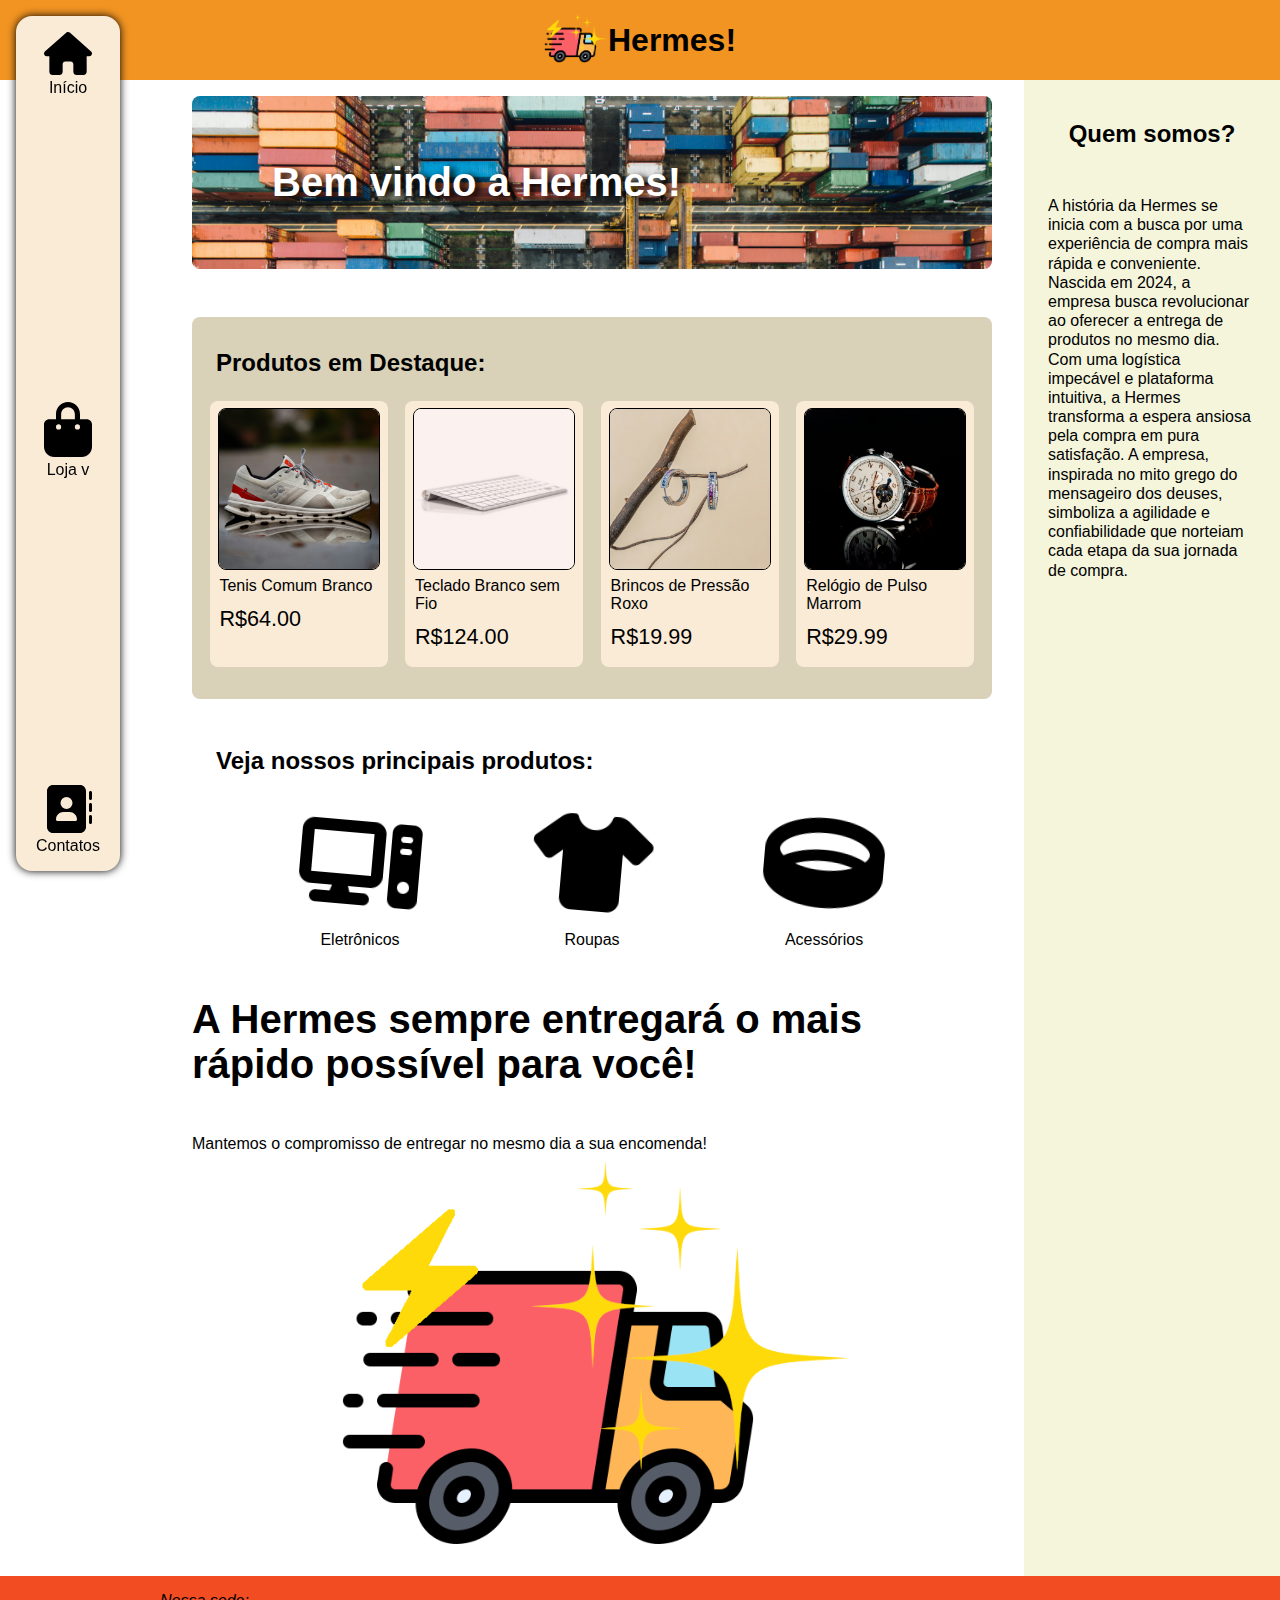
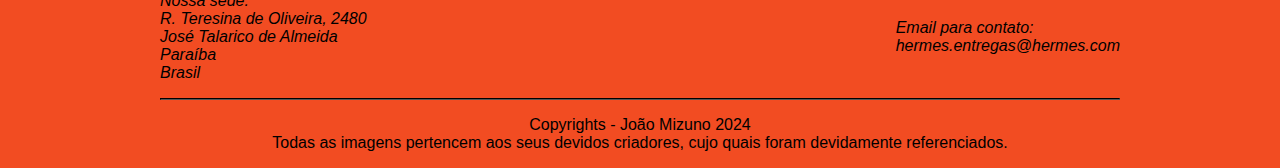
<file: index.html>
<!DOCTYPE html>
<html lang="pt-br">

<head>
    <meta charset="UTF-8">
    <meta name="viewport" content="width=device-width, initial-scale=1.0">
    <title>Hermes</title>
    <link type="text/css" rel="stylesheet" href="css/layout.css">
    <link type="text/css" rel="stylesheet" href="css/landing.css">
    <link rel="shortcut icon" href="imagens/favicon.ico" type="image/x-icon">

</head>

<body>
    <header>
        <figure>
            <img src="imagens/logo.png" alt="logo do site" width="64px">
        </figure>
        <h1>Hermes!</h1>
    </header>
    <nav>
        <ul class="navegacao">
            <li>
                <a href="index.html">
                    <figure>
                        <img src="imagens/inicio.svg" alt="Deposito de Encomendas - Foto de CHUTTERSNAP na Unsplash">
                    </figure>
                    Início
                </a>
            </li>
            <li>

                <figure>
                    <img src="imagens/loja.svg" alt="icone de uma casa">
                </figure>
                Loja v
                <ul class="dropdown">
                    <li><a href="paginas/loja.html">Todos</a></li>
                    <li><a href="paginas/eletronicos.html">Eletrônicos</a></li>
                    <li><a href="paginas/roupas.html">Roupas</a></li>
                    <li><a href="paginas/acessorios.html">Acessórios</a></li>
                </ul>
            </li>
            <li>
                <a href="paginas/contato.html">
                    <figure>
                        <img src="imagens/contato.svg" alt="icone de uma casa">
                    </figure>
                    Contatos
                </a>
            </li>
        </ul>
    </nav>

    <main>
        <section class="banner">
            <h2>Bem vindo a Hermes!</h2>
        </section>

        <section class="destaque">
            <h3>Produtos em Destaque: </h3>
            <article class="grid-display">
                <a href="paginas/tenis_branco.html">
                    <figure>
                        <img src="imagens/tenis_comum.png" alt="Tenis comum branco - Foto de Idean Azad na Unsplash">
                        <figcaption>
                            <p>Tenis Comum Branco</p>
                            <p>R$64.00</p>
                        </figcaption>
                    </figure>
                </a>

                <a href="paginas/teclado_branco.html">
                    <figure>
                        <img src="imagens/teclado_branco.png" alt="Teclado branco - Foto de Barrett Ward na Unsplash">
                        <figcaption>
                            <p>Teclado Branco sem Fio</p>
                            <p>R$124.00</p>
                        </figcaption>
                    </figure>
                </a>

                <a href="paginas/brincos.html">
                    <figure>
                        <img src="imagens/brincos.png" alt="Brincos de pressão roxo - Foto de Amina Atar na Unsplash">
                        <figcaption>
                            <p>Brincos de Pressão Roxo</p>
                            <p>R$19.99</p>
                        </figcaption>
                    </figure>
                </a>

                <a href="paginas/relogio.html">
                    <figure>
                        <img src="imagens/relogio.png" alt="Relôgio de Pulso Marrom - Foto de Pat Taylor na Unsplash">
                        <figcaption>
                            <p>Relógio de Pulso Marrom</p>
                            <p>R$29.99</p>
                        </figcaption>
                    </figure>
                </a>
            </article>
        </section>

        <section>
            <h3>Veja nossos principais produtos:</h3>
            <article class="categorias">
                <figure>
                    <a href="paginas/eletronicos.html">
                        <img src="imagens/eletronicos.png" alt="icone dos eletrônicos">
                        <figcaption>Eletrônicos</figcaption>
                    </a>
                </figure>
                <figure>
                    <a href="paginas/roupas.html">
                        <img src="imagens/roupas.png" alt="icone das roupas">
                        <figcaption>Roupas</figcaption>
                    </a>
                </figure>
                <figure>
                    <a href="paginas/acessorios.html">
                        <img src="imagens/anel.png" alt="icone dos acessórios">
                        <figcaption>Acessórios</figcaption>
                    </a>
                </figure>
            </article>
        </section>

        <section class="final">
            <article>
                <h2>A Hermes sempre entregará o mais rápido possível para você!</h2>
                <p>Mantemos o compromisso de entregar no mesmo dia a sua encomenda!</p>
            </article>
            <figure>
                <img src="imagens/entrega_rapida.png" alt="caminhão de entrega rapida">
            </figure>
        </section>
    </main>
    <aside>
        <h2>Quem somos?</h2>
        <section>
            <p>
                A história da Hermes se inicia com a busca por uma experiência de compra mais rápida e conveniente.
                Nascida em 2024, a empresa busca revolucionar
                ao oferecer a entrega de produtos no mesmo dia. Com uma logística impecável e plataforma intuitiva, a
                Hermes transforma a espera
                ansiosa pela compra em pura satisfação. A empresa, inspirada no mito grego do mensageiro dos deuses,
                simboliza a agilidade e confiabilidade
                que norteiam cada etapa da sua jornada de compra.
            </p>
        </section>
    </aside>
    <footer>
        <address>
            <p>
                Nossa sede:<br>
                R. Teresina de Oliveira, 2480<br>
                José Talarico de Almeida<br>
                Paraíba<br>
                Brasil<br>
            </p>
            <p>
                Email para contato:<br>
                hermes.entregas@hermes.com
            </p>
        </address>
        <hr>
        <p>
            Copyrights - João Mizuno 2024<br>
            Todas as imagens pertencem aos seus devidos criadores, cujo quais foram devidamente referenciados.
        </p>
    </footer>
</body>

</html>
</file>
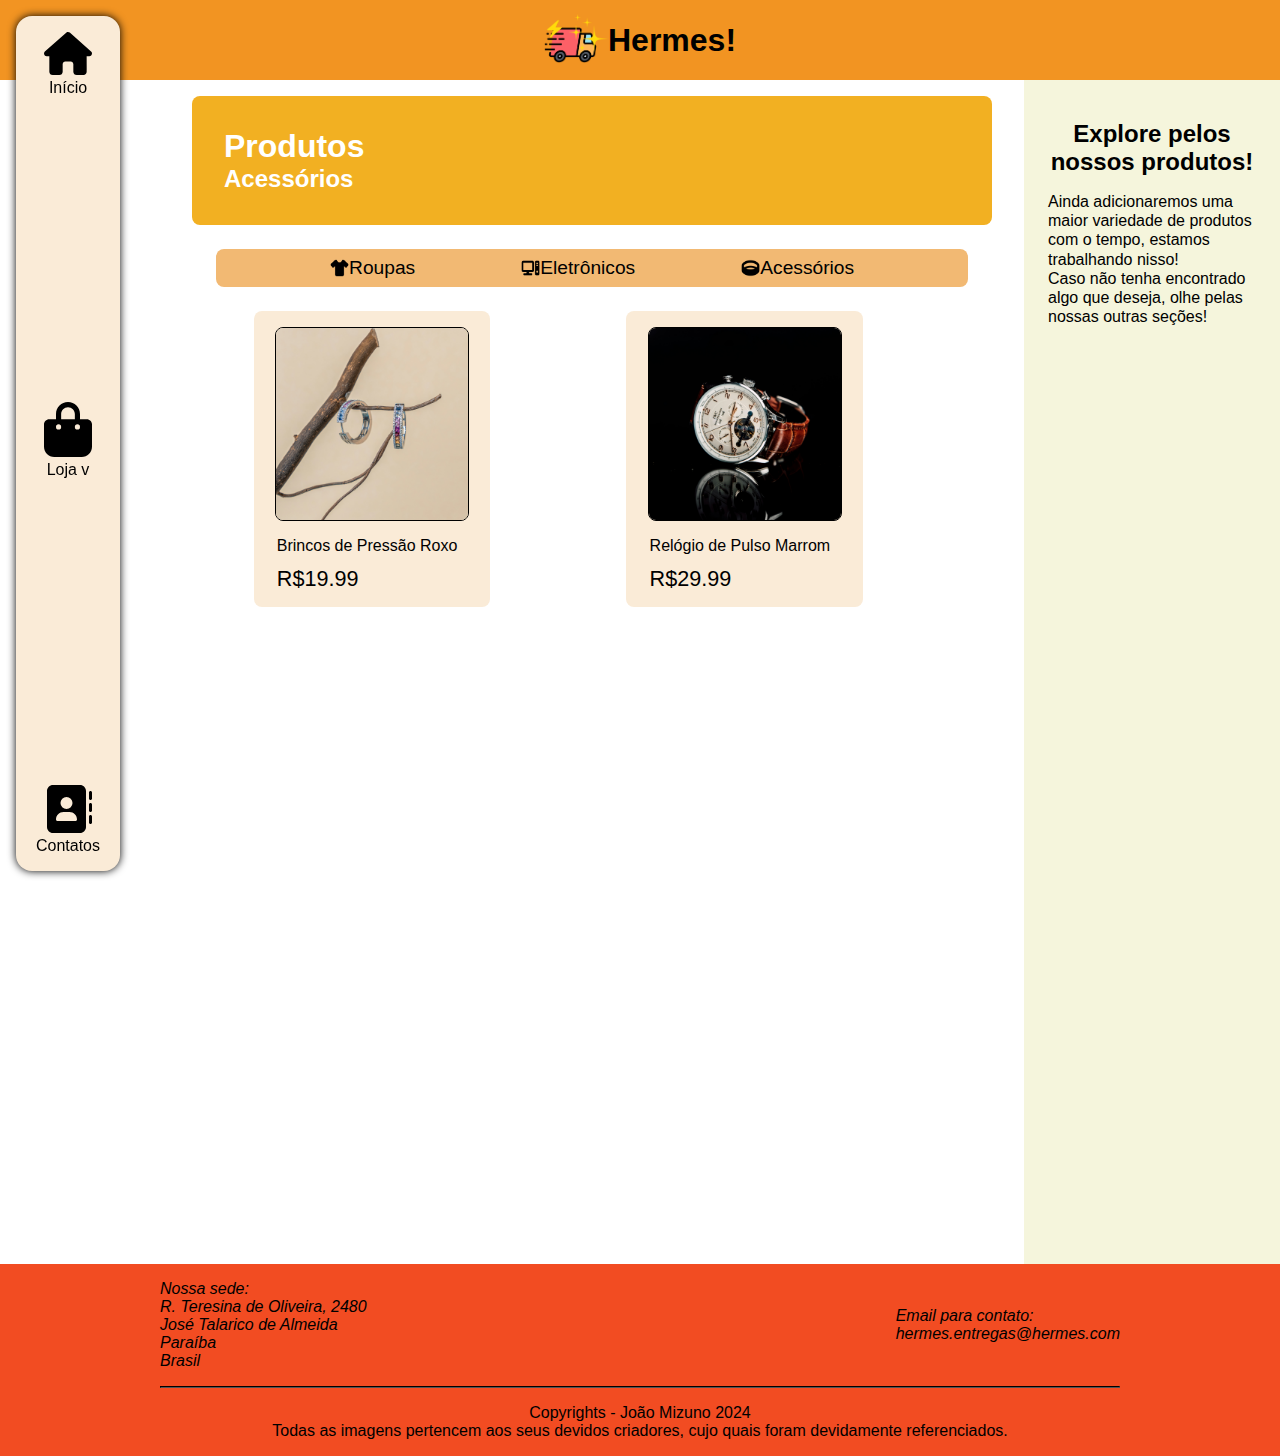
<file: paginas/acessorios.html>
<!DOCTYPE html>
<html lang="pt-br">

<head>
    <meta charset="UTF-8">
    <meta name="viewport" content="width=device-width, initial-scale=1.0">
    <title>Hermes - Acessórios</title>
    <link type="text/css" rel="stylesheet" href="../css/layout.css">
    <link type="text/css" rel="stylesheet" href="../css/loja.css">
    <link rel="shortcut icon" href="../imagens/favicon.ico" type="image/x-icon">
</head>

<body>
    <header>
        <figure>
            <img src="../imagens/logo.png" alt="logo do site" width="64px">
        </figure>
        <h1>Hermes!</h1>
    </header>
    <nav>
        <ul class="navegacao">
            <li>
                <a href="../index.html">
                    <figure>
                        <img src="../imagens/inicio.svg" alt="icone de uma casa">
                    </figure>
                    Início
                </a>
            </li>
            <li>
                <figure>
                    <img src="../imagens/loja.svg" alt="icone de uma casa">
                </figure>
                Loja v
                <ul class="dropdown">
                    <li><a href="loja.html">Todos</a></li>
                    <li><a href="eletronicos.html">Eletrônicos</a></li>
                    <li><a href="roupas.html">Roupas</a></li>
                    <li><a href="acessorios.html">Acessórios</a></li>
                </ul>
            </li>
            <li>
                <a href="contato.html">
                    <figure>
                        <img src="../imagens/contato.svg" alt="icone de uma casa">
                    </figure>
                    Contatos
                </a>
            </li>
        </ul>
    </nav>

    <main>
        <header>
            <h1>Produtos</h1>
            <h2>Acessórios</h2>
        </header>

        <section class="nav_produtos">
            <ul>
                <li>
                    <a href="roupas.html">
                        <figure>
                            <img src="../imagens/roupas.png" alt="Icone de uma blusa">
                        </figure>
                        Roupas
                    </a>
                </li>
                <li>
                    <a href="eletronicos.html">
                        <figure>
                            <img src="../imagens/eletronicos.png" alt="Icone de um computador">
                        </figure>
                        Eletrônicos
                    </a>
                </li>
                <li>
                    <a href="acessorios.html">
                        <figure>
                            <img src="../imagens/anel.png" alt="Icone de um anel">
                        </figure>
                        Acessórios
                    </a>
                </li>
            </ul>
        </section>

        <section class="grid_display">
            <a href="brincos.html">
                <figure>
                    <img src="../imagens/brincos.png" alt="Brincos de pressão roxo - Foto de Amina Atar na Unsplash">
                    <figcaption>
                        <p>Brincos de Pressão Roxo</p>
                        <p>R$19.99</p>
                    </figcaption>
                </figure>
            </a>

            <a href="relogio.html">
                <figure>
                    <img src="../imagens/relogio.png" alt="Relôgio de Pulso Marrom - Foto de Pat Taylor na Unsplash">
                    <figcaption>
                        <p>Relógio de Pulso Marrom</p>
                        <p>R$29.99</p>
                    </figcaption>
                </figure>
            </a>
        </section>
    </main>
    <aside>
        <h2>Explore pelos nossos produtos!</h2>
        <p>
            Ainda adicionaremos uma maior variedade de produtos com o tempo, estamos trabalhando nisso!<br>
            Caso não tenha encontrado algo que deseja, olhe pelas nossas outras seções!
        </p>
    </aside>
    <footer>
        <address>
            <p>
                Nossa sede:<br>
                R. Teresina de Oliveira, 2480<br>
                José Talarico de Almeida<br>
                Paraíba<br>
                Brasil<br>
            </p>
            <p>
                Email para contato:<br>
                hermes.entregas@hermes.com
            </p>
        </address>
        <hr>
        <p>
            Copyrights - João Mizuno 2024<br>
            Todas as imagens pertencem aos seus devidos criadores, cujo quais foram devidamente referenciados.
        </p>
    </footer>
</body>

</html>
</file>
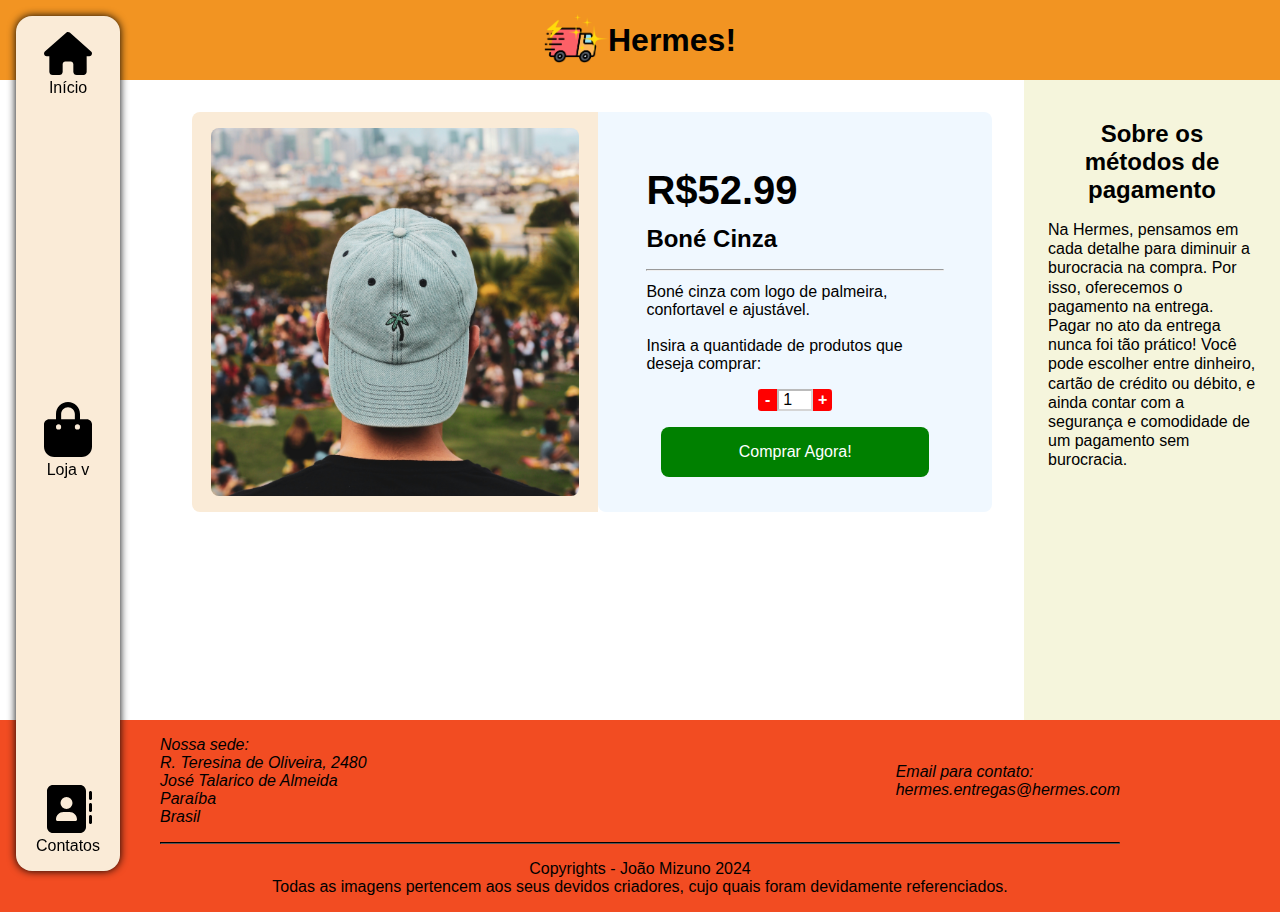
<file: paginas/bone.html>
<!DOCTYPE html>
<html lang="pt-br">

<head>
    <meta charset="UTF-8">
    <meta name="viewport" content="width=device-width, initial-scale=1.0">
    <title>Hermes - Boné Cinza</title>
    <link type="text/css" rel="stylesheet" href="../css/layout.css">
    <link type="text/css" rel="stylesheet" href="../css/produtos.css">
    <link rel="shortcut icon" href="../imagens/favicon.ico" type="image/x-icon">
    <script src="../script/produtos.js"></script>
</head>

<body>
    <header>
        <figure>
            <img src="../imagens/logo.png" alt="logo do site" width="64px">
        </figure>
        <h1>Hermes!</h1>
    </header>
    <nav>
        <ul class="navegacao">
            <li>
                <a href="../index.html">
                    <figure>
                        <img src="../imagens/inicio.svg" alt="icone de uma casa">
                    </figure>
                    Início
                </a>
            </li>
            <li>
                <figure>
                    <img src="../imagens/loja.svg" alt="icone de uma casa">
                </figure>
                Loja v
                <ul class="dropdown">
                    <li><a href="loja.html">Todos</a></li>
                    <li><a href="eletronicos.html">Eletrônicos</a></li>
                    <li><a href="roupas.html">Roupas</a></li>
                    <li><a href="acessorios.html">Acessórios</a></li>
                </ul>
            </li>
            <li>
                <a href="contato.html">
                    <figure>
                        <img src="../imagens/contato.svg" alt="icone de uma casa">
                    </figure>
                    Contatos
                </a>
            </li>
        </ul>
    </nav>

    <main>
        <section class="produto_interface">
            <figure>
                <img src="../imagens/bone.png" alt="Bone Cinza - Foto de Ahmed Syed na Unsplash">
            </figure>
            <article>
                <h1 id="preco_total">R$52.99</h1>
                <h2 id="nome_produto">Boné Cinza</h2>
                <hr>
                <p>Boné cinza com logo de palmeira, confortavel e ajustável. </p>
                <form action="">
                    <input type="number" name="preco" id="preco" value="52.99" hidden>
                    <br>
                    <label for="qnt">Insira a quantidade de produtos que deseja comprar: </label>
                    <fieldset>
                        <button type="button" id="diminuir" onclick="diminuir_preco(this.form)">-</button>
                        <input type="number" name="qnt" id="qnt" value="1" disabled>
                        <button type="button" id="aumentar" onclick="aumentar_preco(this.form)">+</button>
                    </fieldset>
                    <button type="button" id="exibir_form"
                        onclick="exibir_interface(document.getElementById('interface'))">Comprar Agora!</button>
                </form>
            </article>
        </section>
        <section id="interface">
            <form id="formulario">
                <header>
                    <h1>Confirmação da Compra</h1>
                </header>
                <hr>
                <figure>
                    <img src="../imagens/bone.png" alt="Bone Cinza - Foto de Ahmed Syed na Unsplash">
                    <figcaption>
                        <h2 id="nome_exibido"></h2>
                        <p id="unidades"></p>
                        <p id="exibir_preco_total"></p>
                    </figcaption>
                </figure>
                <hr>
                <h3>Dados para a Entrega</h3>
                <fieldset>
                    <input type="text" name="nome" id="nome" placeholder="Nome Completo">

                    <input type="email" name="email" id="email" placeholder="Email">

                    <input type="tel" name="telefone" id="telefone" placeholder="Telefone">

                </fieldset>

                <fieldset>
                    <input type="text" name="endereco" id="endereco" placeholder="Endereço">

                    <input type="number" name="numero" id="numero" step="0" placeholder="Número">

                    <input type="text" name="cidade" id="cidade" placeholder="Cidade">
                </fieldset>

                <label for="horario">Horário de Entrega (opcional)</label>
                <input type="time" name="horario" id="horario" min="10:00" max="18:00">

                <hr>
                <fieldset class="canc_confir">
                    <button type="button" onclick="esconder_interface(document.getElementById('interface'))">Cancelar</button>
                    <button type="confirmar" onclick="confirmar_compra(this.form)">Confirmar</button>
                </fieldset>
            </form>
        </section>
    </main>
    <aside>
        <h2>Sobre os métodos de pagamento</h2>
        <p>
            Na Hermes, pensamos em cada detalhe para diminuir a burocracia na compra. Por isso, oferecemos o pagamento na entrega. Pagar no
            ato da entrega nunca foi tão prático! Você pode escolher entre dinheiro, cartão de crédito ou débito, e ainda contar com a segurança e comodidade
            de um pagamento sem burocracia.
        </p>
    </aside>
    <footer>
        <address>
            <p>
                Nossa sede:<br>
                R. Teresina de Oliveira, 2480<br>
                José Talarico de Almeida<br>
                Paraíba<br>
                Brasil<br>
            </p>
            <p>
                Email para contato:<br>
                hermes.entregas@hermes.com
            </p>
        </address>
        <hr>
        <p>
            Copyrights - João Mizuno 2024<br>
            Todas as imagens pertencem aos seus devidos criadores, cujo quais foram devidamente referenciados.
        </p>
    </footer>
</body>

</html>
</file>
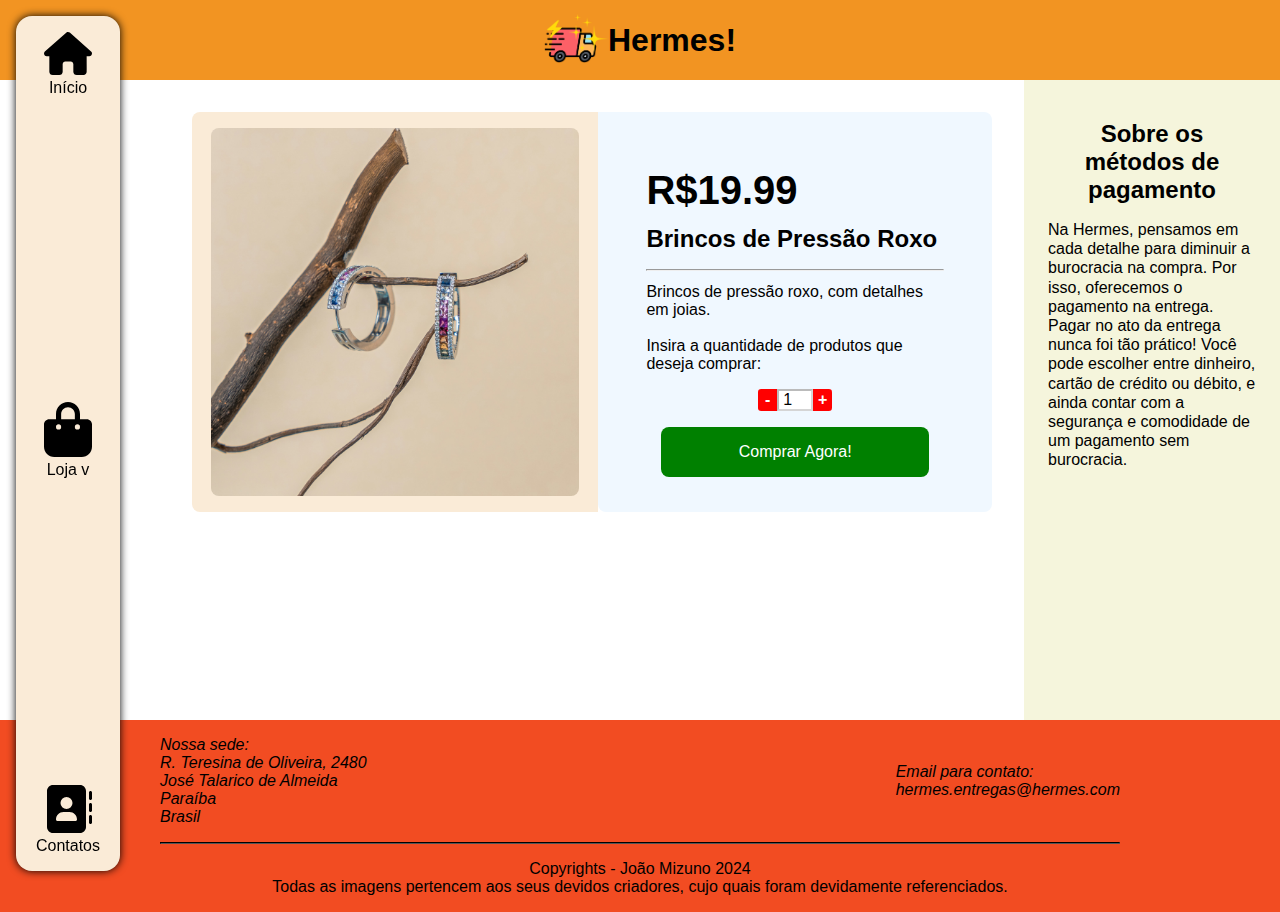
<file: paginas/brincos.html>
<!DOCTYPE html>
<html lang="pt-br">

<head>
    <meta charset="UTF-8">
    <meta name="viewport" content="width=device-width, initial-scale=1.0">
    <title>Hermes - Brincos de Pressão Roxo</title>
    <link type="text/css" rel="stylesheet" href="../css/layout.css">
    <link type="text/css" rel="stylesheet" href="../css/produtos.css">
    <link rel="shortcut icon" href="../imagens/favicon.ico" type="image/x-icon">
    <script src="../script/produtos.js"></script>
</head>

<body>
    <header>
        <figure>
            <img src="../imagens/logo.png" alt="logo do site" width="64px">
        </figure>
        <h1>Hermes!</h1>
    </header>
    <nav>
        <ul class="navegacao">
            <li>
                <a href="../index.html">
                    <figure>
                        <img src="../imagens/inicio.svg" alt="icone de uma casa">
                    </figure>
                    Início
                </a>
            </li>
            <li>
                <figure>
                    <img src="../imagens/loja.svg" alt="icone de uma casa">
                </figure>
                Loja v
                <ul class="dropdown">
                    <li><a href="loja.html">Todos</a></li>
                    <li><a href="eletronicos.html">Eletrônicos</a></li>
                    <li><a href="roupas.html">Roupas</a></li>
                    <li><a href="acessorios.html">Acessórios</a></li>
                </ul>
            </li>
            <li>
                <a href="contato.html">
                    <figure>
                        <img src="../imagens/contato.svg" alt="icone de uma casa">
                    </figure>
                    Contatos
                </a>
            </li>
        </ul>
    </nav>

    <main>
        <section class="produto_interface">
            <figure>
                <img src="../imagens/brincos.png" alt="Brincos de pressão roxo - Foto de Amina Atar na Unsplash">
            </figure>
            <article>
                <h1 id="preco_total">R$19.99</h1>
                <h2 id="nome_produto">Brincos de Pressão Roxo</h2>
                <hr>
                <p>Brincos de pressão roxo, com detalhes em joias.</p>
                <form action="">
                    <input type="number" name="preco" id="preco" value="19.99" hidden>
                    <br>
                    <label for="qnt">Insira a quantidade de produtos que deseja comprar: </label>
                    <fieldset>
                        <button type="button" id="diminuir" onclick="diminuir_preco(this.form)">-</button>
                        <input type="number" name="qnt" id="qnt" value="1" disabled>
                        <button type="button" id="aumentar" onclick="aumentar_preco(this.form)">+</button>
                    </fieldset>
                    <button type="button" id="exibir_form"
                        onclick="exibir_interface(document.getElementById('interface'))">Comprar Agora!</button>
                </form>
            </article>
        </section>
        <section id="interface">
            <form id="formulario">
                <header>
                    <h1>Confirmação da Compra</h1>
                </header>
                <hr>
                <figure>
                    <img src="../imagens/brincos.png" alt="Brincos de pressão roxo - Foto de Amina Atar na Unsplash">
                    <figcaption>
                        <h2 id="nome_exibido"></h2>
                        <p id="unidades"></p>
                        <p id="exibir_preco_total"></p>
                    </figcaption>
                </figure>
                <hr>
                <h3>Dados para a Entrega</h3>
                <fieldset>
                    <input type="text" name="nome" id="nome" placeholder="Nome Completo">

                    <input type="email" name="email" id="email" placeholder="Email">

                    <input type="tel" name="telefone" id="telefone" placeholder="Telefone">

                </fieldset>

                <fieldset>
                    <input type="text" name="endereco" id="endereco" placeholder="Endereço">

                    <input type="number" name="numero" id="numero" step="0" placeholder="Número">

                    <input type="text" name="cidade" id="cidade" placeholder="Cidade">
                </fieldset>

                <label for="horario">Horário de Entrega (opcional)</label>
                <input type="time" name="horario" id="horario" min="10:00" max="18:00">

                <hr>
                <fieldset class="canc_confir">
                    <button type="button" onclick="esconder_interface(document.getElementById('interface'))">Cancelar</button>
                    <button type="confirmar" onclick="confirmar_compra(this.form)">Confirmar</button>
                </fieldset>
            </form>
        </section>
    </main>
    <aside>
        <h2>Sobre os métodos de pagamento</h2>
        <p>
            Na Hermes, pensamos em cada detalhe para diminuir a burocracia na compra. Por isso, oferecemos o pagamento na entrega. Pagar no
            ato da entrega nunca foi tão prático! Você pode escolher entre dinheiro, cartão de crédito ou débito, e ainda contar com a segurança e comodidade
            de um pagamento sem burocracia.
        </p>
    </aside>
    <footer>
        <address>
            <p>
                Nossa sede:<br>
                R. Teresina de Oliveira, 2480<br>
                José Talarico de Almeida<br>
                Paraíba<br>
                Brasil<br>
            </p>
            <p>
                Email para contato:<br>
                hermes.entregas@hermes.com
            </p>
        </address>
        <hr>
        <p>
            Copyrights - João Mizuno 2024<br>
            Todas as imagens pertencem aos seus devidos criadores, cujo quais foram devidamente referenciados.
        </p>
    </footer>
</body>

</html>
</file>
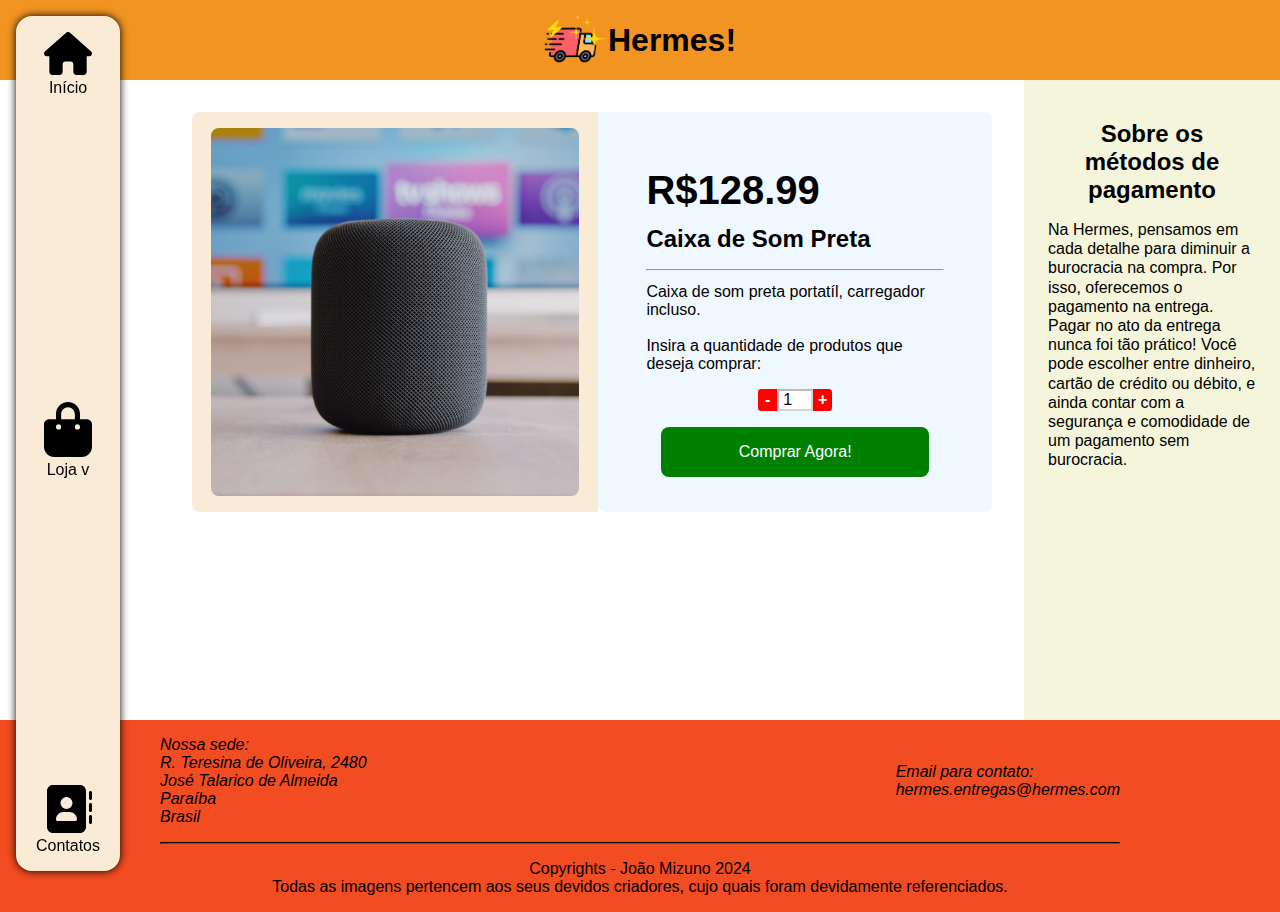
<file: paginas/caixa_som.html>
<!DOCTYPE html>
<html lang="pt-br">

<head>
    <meta charset="UTF-8">
    <meta name="viewport" content="width=device-width, initial-scale=1.0">
    <title>Hermes - Caixa de Som Preta</title>
    <link type="text/css" rel="stylesheet" href="../css/layout.css">
    <link type="text/css" rel="stylesheet" href="../css/produtos.css">
    <link rel="shortcut icon" href="../imagens/favicon.ico" type="image/x-icon">
    <script src="../script/produtos.js"></script>
</head>

<body>
    <header>
        <figure>
            <img src="../imagens/logo.png" alt="logo do site" width="64px">
        </figure>
        <h1>Hermes!</h1>
    </header>
    <nav>
        <ul class="navegacao">
            <li>
                <a href="../index.html">
                    <figure>
                        <img src="../imagens/inicio.svg" alt="icone de uma casa">
                    </figure>
                    Início
                </a>
            </li>
            <li>
                <figure>
                    <img src="../imagens/loja.svg" alt="icone de uma casa">
                </figure>
                Loja v
                <ul class="dropdown">
                    <li><a href="loja.html">Todos</a></li>
                    <li><a href="eletronicos.html">Eletrônicos</a></li>
                    <li><a href="roupas.html">Roupas</a></li>
                    <li><a href="acessorios.html">Acessórios</a></li>
                </ul>
            </li>
            <li>
                <a href="contato.html">
                    <figure>
                        <img src="../imagens/contato.svg" alt="icone de uma casa">
                    </figure>
                    Contatos
                </a>
            </li>
        </ul>
    </nav>

    <main>
        <section class="produto_interface">
            <figure>
                <img src="../imagens/caixa_som.png" alt="Caixa de Som Preta - Foto de Howard Bouchevereau na Unsplash">
            </figure>
            <article>
                <h1 id="preco_total">R$128.99</h1>
                <h2 id="nome_produto">Caixa de Som Preta</h2>
                <hr>
                <p>Caixa de som preta portatíl, carregador incluso.</p>
                <form action="">
                    <input type="number" name="preco" id="preco" value="128.99" hidden>
                    <br>
                    <label for="qnt">Insira a quantidade de produtos que deseja comprar: </label>
                    <fieldset>
                        <button type="button" id="diminuir" onclick="diminuir_preco(this.form)">-</button>
                        <input type="number" name="qnt" id="qnt" value="1" disabled>
                        <button type="button" id="aumentar" onclick="aumentar_preco(this.form)">+</button>
                    </fieldset>
                    <button type="button" id="exibir_form"
                        onclick="exibir_interface(document.getElementById('interface'))">Comprar Agora!</button>
                </form>
            </article>
        </section>
        <section id="interface">
            <form id="formulario">
                <header>
                    <h1>Confirmação da Compra</h1>
                </header>
                <hr>
                <figure>
                    <img src="../imagens/caixa_som.png" alt="Caixa de Som Preta - Foto de Howard Bouchevereau na Unsplash">
                    <figcaption>
                        <h2 id="nome_exibido"></h2>
                        <p id="unidades"></p>
                        <p id="exibir_preco_total"></p>
                    </figcaption>
                </figure>
                <hr>
                <h3>Dados para a Entrega</h3>
                <fieldset>
                    <input type="text" name="nome" id="nome" placeholder="Nome Completo">

                    <input type="email" name="email" id="email" placeholder="Email">

                    <input type="tel" name="telefone" id="telefone" placeholder="Telefone">

                </fieldset>

                <fieldset>
                    <input type="text" name="endereco" id="endereco" placeholder="Endereço">

                    <input type="number" name="numero" id="numero" step="0" placeholder="Número">

                    <input type="text" name="cidade" id="cidade" placeholder="Cidade">
                </fieldset>

                <label for="horario">Horário de Entrega (opcional)</label>
                <input type="time" name="horario" id="horario" min="10:00" max="18:00">

                <hr>
                <fieldset class="canc_confir">
                    <button type="button" onclick="esconder_interface(document.getElementById('interface'))">Cancelar</button>
                    <button type="confirmar" onclick="confirmar_compra(this.form)">Confirmar</button>
                </fieldset>
            </form>
        </section>
    </main>
    <aside>
        <h2>Sobre os métodos de pagamento</h2>
        <p>
            Na Hermes, pensamos em cada detalhe para diminuir a burocracia na compra. Por isso, oferecemos o pagamento na entrega. Pagar no
            ato da entrega nunca foi tão prático! Você pode escolher entre dinheiro, cartão de crédito ou débito, e ainda contar com a segurança e comodidade
            de um pagamento sem burocracia.
        </p>
    </aside>
    <footer>
        <address>
            <p>
                Nossa sede:<br>
                R. Teresina de Oliveira, 2480<br>
                José Talarico de Almeida<br>
                Paraíba<br>
                Brasil<br>
            </p>
            <p>
                Email para contato:<br>
                hermes.entregas@hermes.com
            </p>
        </address>
        <hr>
        <p>
            Copyrights - João Mizuno 2024<br>
            Todas as imagens pertencem aos seus devidos criadores, cujo quais foram devidamente referenciados.
        </p>
    </footer>
</body>

</html>
</file>
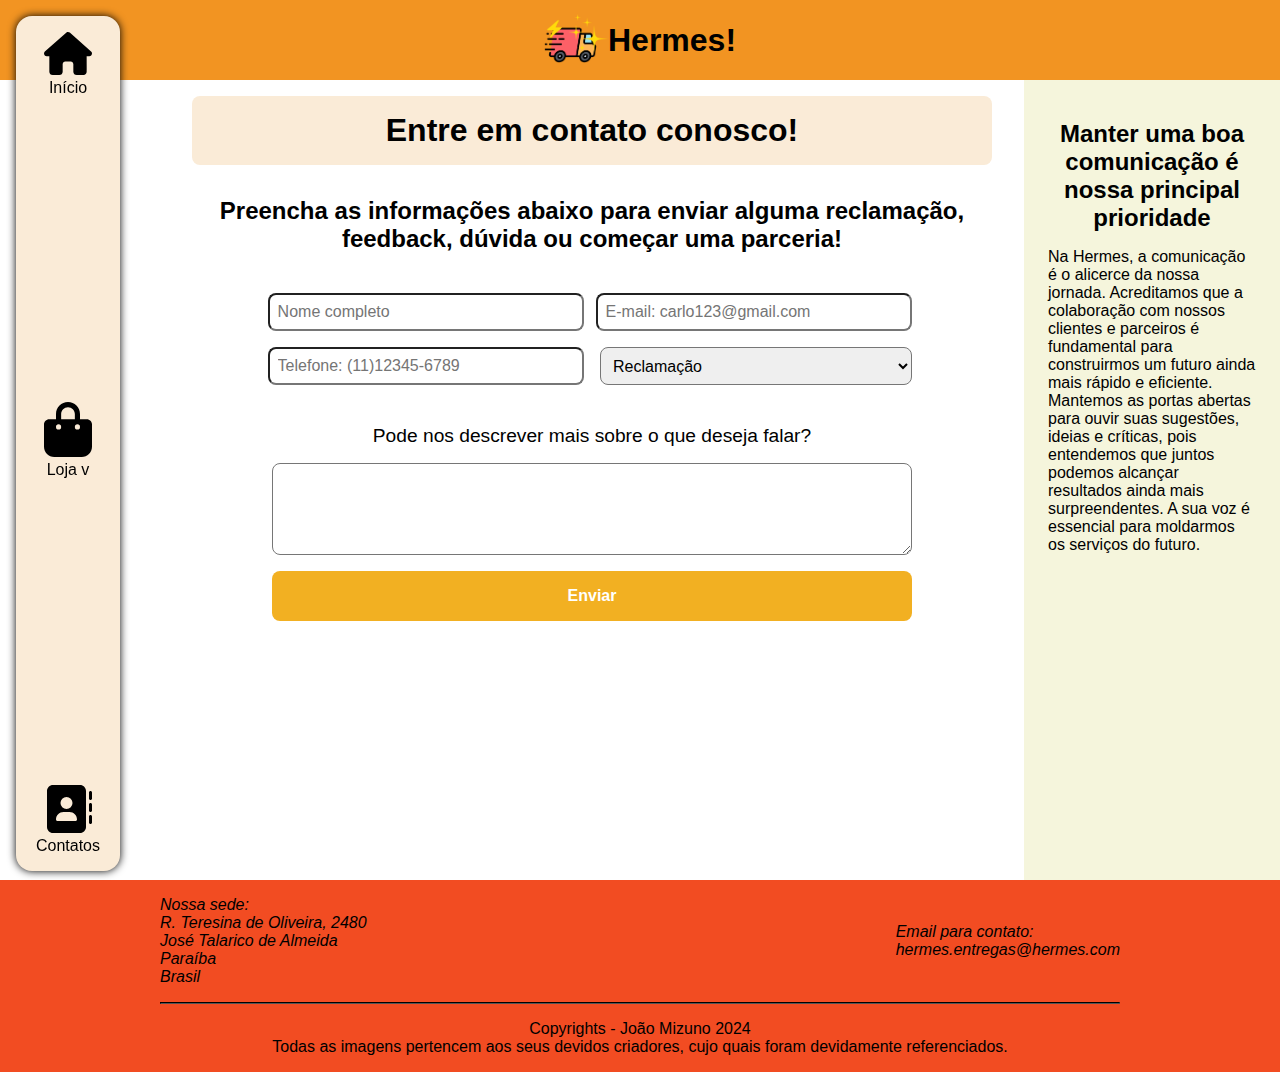
<file: paginas/contato.html>
<!DOCTYPE html>
<html lang="pt-br">

<head>
    <meta charset="UTF-8">
    <meta name="viewport" content="width=device-width, initial-scale=1.0">
    <title>Hermes - Contato</title>
    <link type="text/css" rel="stylesheet" href="../css/layout.css">
    <link type="text/css" rel="stylesheet" href="../css/contato.css">
    <link rel="shortcut icon" href="../imagens/favicon.ico" type="image/x-icon">
    <script src="../script/contato.js"></script>
</head>

<body>
    <header>
        <figure>
            <img src="../imagens/logo.png" alt="logo do site" width="64px">
        </figure>
        <h1>Hermes!</h1>
    </header>
    <nav>
        <ul class="navegacao">
            <li>
                <a href="../index.html">
                    <figure>
                        <img src="../imagens/inicio.svg" alt="icone de uma casa">
                    </figure>
                    Início
                </a>
            </li>
            <li>
                <figure>
                    <img src="../imagens/loja.svg" alt="icone de uma casa">
                </figure>
                Loja v
                <ul class="dropdown">
                    <li><a href="loja.html">Todos</a></li>
                    <li><a href="eletronicos.html">Eletrônicos</a></li>
                    <li><a href="roupas.html">Roupas</a></li>
                    <li><a href="acessorios.html">Acessórios</a></li>
                </ul>
            </li>
            <li>
                <a href="contato.html">
                    <figure>
                        <img src="../imagens/contato.svg" alt="icone de uma casa">
                    </figure>
                    Contatos
                </a>
            </li>
        </ul>
    </nav>

    <main>
        <header>
            <h1>Entre em contato conosco!</h1>
        </header>
        <section class="formulario">
            <h2>Preencha as informações abaixo para enviar alguma reclamação, feedback, dúvida ou começar uma parceria!
            </h2>
            <form id="contato">
                <fieldset>
                    <input type="text" name="nome" id="nome" placeholder="Nome completo" required>

                    <input type="email" name="email" id="email" placeholder="E-mail: carlo123@gmail.com" required>

                    <input type="tel" name="telefone" id="telefone" placeholder="Telefone: (11)12345-6789" required>

                    <select name="opc_contato" id="opc_contato">
                        <option value="reclamacao">Reclamação</option>
                        <option value="feedback">Feedback</option>
                        <option value="parceria">Parceria</option>
                        <option value="duvida">Dúvida</option>
                    </select>
                </fieldset>

                <label for="descricao">Pode nos descrever mais sobre o que deseja falar?</label>
                <textarea name="descricao" id="descricao" cols="30" rows="5" required></textarea>

                <button type="button" id="enviar" onclick="envia(this.form)">Enviar</button>
            </form>
        </section>
        <section id="popup">
            <article>
                <h1>Mensagem Enviada!</h1>
                <hr>
                <p id="mensagem"></p>
                <button type="button" id="confirmar" onclick="confirmar()">Confimar</button>
            </article>
        </section>
    </main>
    <aside>
        <h2>Manter uma boa comunicação é nossa principal prioridade</h2>
        Na Hermes, a comunicação é o alicerce da nossa jornada. Acreditamos que a colaboração com nossos clientes e parceiros é fundamental para construirmos
        um futuro ainda mais rápido e eficiente. Mantemos as portas abertas para ouvir suas sugestões, ideias e críticas, pois entendemos que juntos podemos
        alcançar resultados ainda mais surpreendentes. A sua voz é essencial para moldarmos os serviços do futuro.
    </aside>
    <footer>
        <address>
            <p>
                Nossa sede:<br>
                R. Teresina de Oliveira, 2480<br>
                José Talarico de Almeida<br>
                Paraíba<br>
                Brasil<br>
            </p>
            <p>
                Email para contato:<br>
                hermes.entregas@hermes.com
            </p>
        </address>
        <hr>
        <p>
            Copyrights - João Mizuno 2024<br>
            Todas as imagens pertencem aos seus devidos criadores, cujo quais foram devidamente referenciados.
        </p>
    </footer>
</body>

</html>
</file>
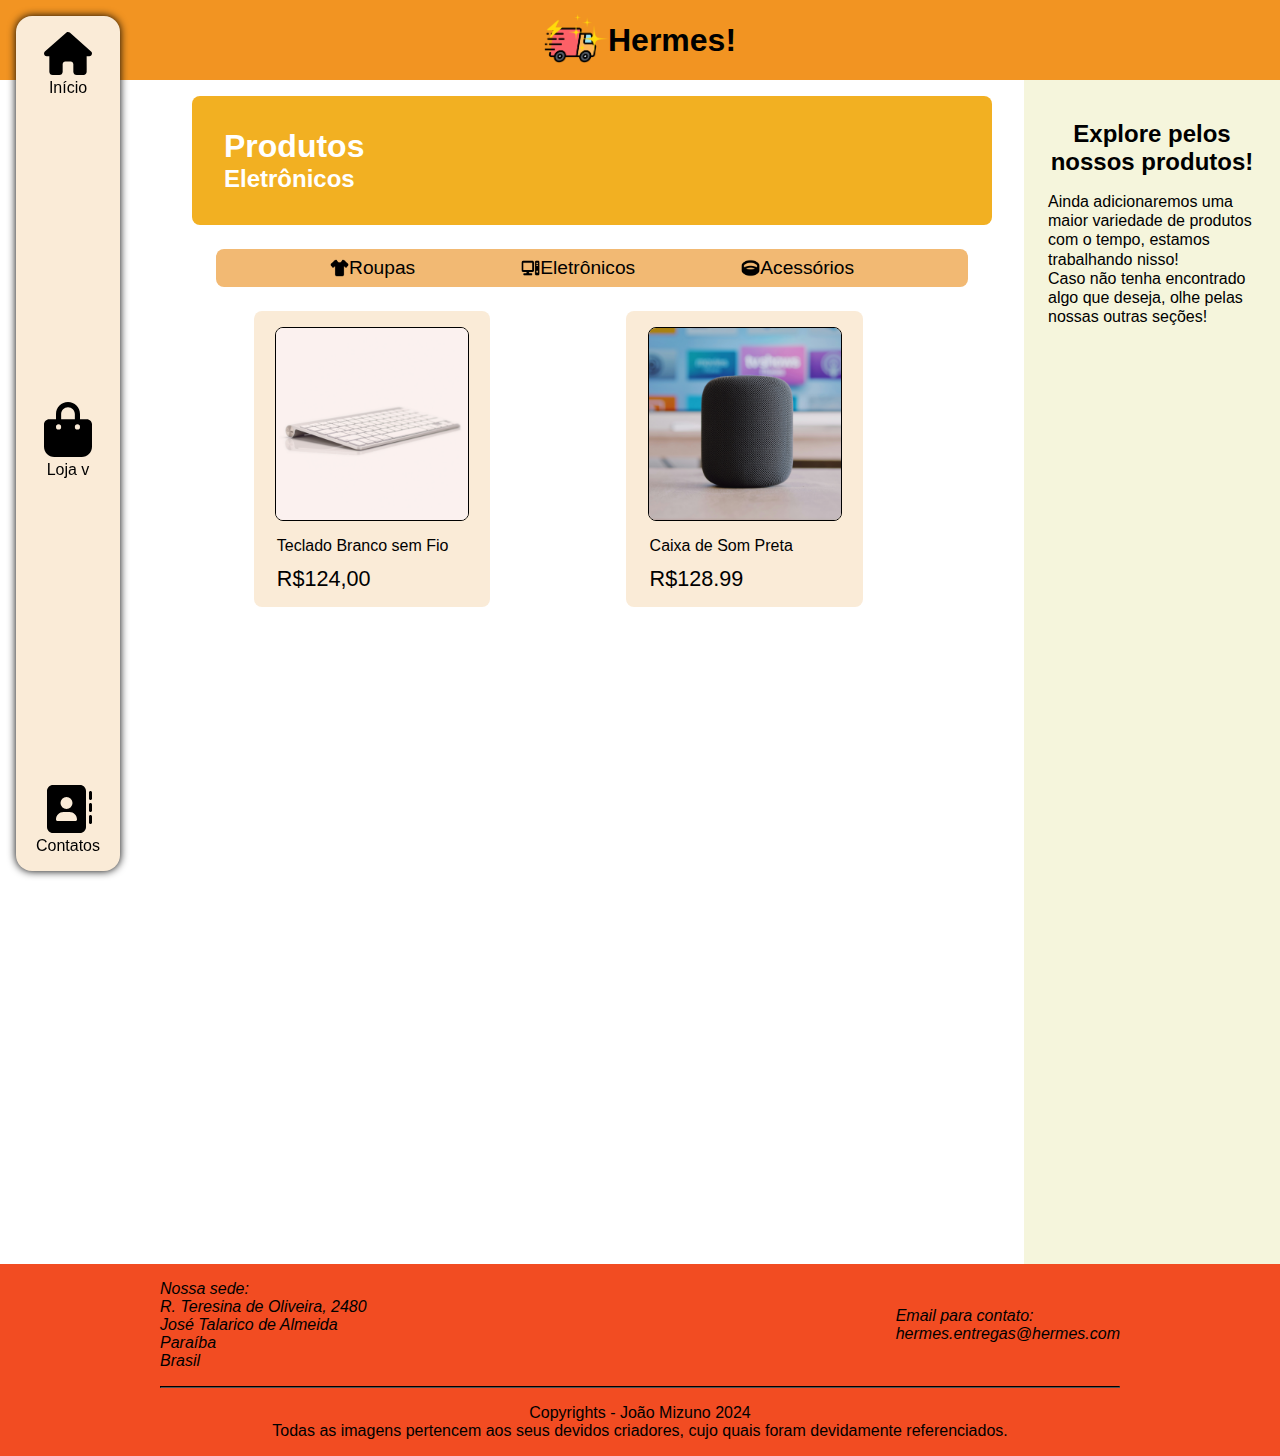
<file: paginas/eletronicos.html>
<!DOCTYPE html>
<html lang="pt-br">

<head>
    <meta charset="UTF-8">
    <meta name="viewport" content="width=device-width, initial-scale=1.0">
    <title>Hermes - Eletrônicos</title>
    <link type="text/css" rel="stylesheet" href="../css/layout.css">
    <link rel="shortcut icon" href="../imagens/favicon.ico" type="image/x-icon">
    <link type="text/css" rel="stylesheet" href="../css/loja.css">
</head>

<body>
    <header>
        <figure>
            <img src="../imagens/logo.png" alt="logo do site" width="64px">
        </figure>
        <h1>Hermes!</h1>
    </header>
    <nav>
        <ul class="navegacao">
            <li>
                <a href="../index.html">
                    <figure>
                        <img src="../imagens/inicio.svg" alt="icone de uma casa">
                    </figure>
                    Início
                </a>
            </li>
            <li>
                <figure>
                    <img src="../imagens/loja.svg" alt="icone de uma casa">
                </figure>
                Loja v
                <ul class="dropdown">
                    <li><a href="loja.html">Todos</a></li>
                    <li><a href="eletronicos.html">Eletrônicos</a></li>
                    <li><a href="roupas.html">Roupas</a></li>
                    <li><a href="acessorios.html">Acessórios</a></li>
                </ul>
            </li>
            <li>
                <a href="contato.html">
                    <figure>
                        <img src="../imagens/contato.svg" alt="icone de uma casa">
                    </figure>
                    Contatos
                </a>
            </li>
        </ul>
    </nav>

    <main>
        <header>
            <h1>Produtos</h1>
            <h2>Eletrônicos</h2>
        </header>

        <section class="nav_produtos">
            <ul>
                <li>
                    <a href="roupas.html">
                        <figure>
                            <img src="../imagens/roupas.png" alt="Icone de uma blusa">
                        </figure>
                        Roupas
                    </a>
                </li>
                <li>
                    <a href="eletronicos.html">
                        <figure>
                            <img src="../imagens/eletronicos.png" alt="Icone de um computador">
                        </figure>
                        Eletrônicos
                    </a>
                </li>
                <li>
                    <a href="acessorios.html">
                        <figure>
                            <img src="../imagens/anel.png" alt="Icone de um anel">
                        </figure>
                        Acessórios
                    </a>
                </li>
            </ul>
        </section>
        
        <section class="grid_display">
            <a href="teclado_branco.html">
                <figure>
                    <img src="../imagens/teclado_branco.png" alt="Teclado branco - Foto de Barrett Ward na Unsplash">
                    <figcaption>
                        <p>Teclado Branco sem Fio</p>
                        <p>R$124,00</p>
                    </figcaption>
                </figure>
            </a>
            
            <a href="caixa_som.html">
                <figure>
                    <img src="../imagens/caixa_som.png" alt="Caixa de Som Preta - Foto de Howard Bouchevereau na Unsplash">
                    <figcaption>
                        <p>Caixa de Som Preta</p>
                        <p>R$128.99</p>
                    </figcaption>
                </figure>
            </a>
        </section>
    </main>
    <aside>
        <h2>Explore pelos nossos produtos!</h2>
        <p>
            Ainda adicionaremos uma maior variedade de produtos com o tempo, estamos trabalhando nisso!<br>
            Caso não tenha encontrado algo que deseja, olhe pelas nossas outras seções!
        </p>
    </aside>
    <footer>
        <address>
            <p>
                Nossa sede:<br>
                R. Teresina de Oliveira, 2480<br>
                José Talarico de Almeida<br>
                Paraíba<br>
                Brasil<br>
            </p>
            <p>
                Email para contato:<br>
                hermes.entregas@hermes.com
            </p>
        </address>
        <hr>
        <p>
            Copyrights - João Mizuno 2024<br>
            Todas as imagens pertencem aos seus devidos criadores, cujo quais foram devidamente referenciados.
        </p>
    </footer>
</body>

</html>
</file>
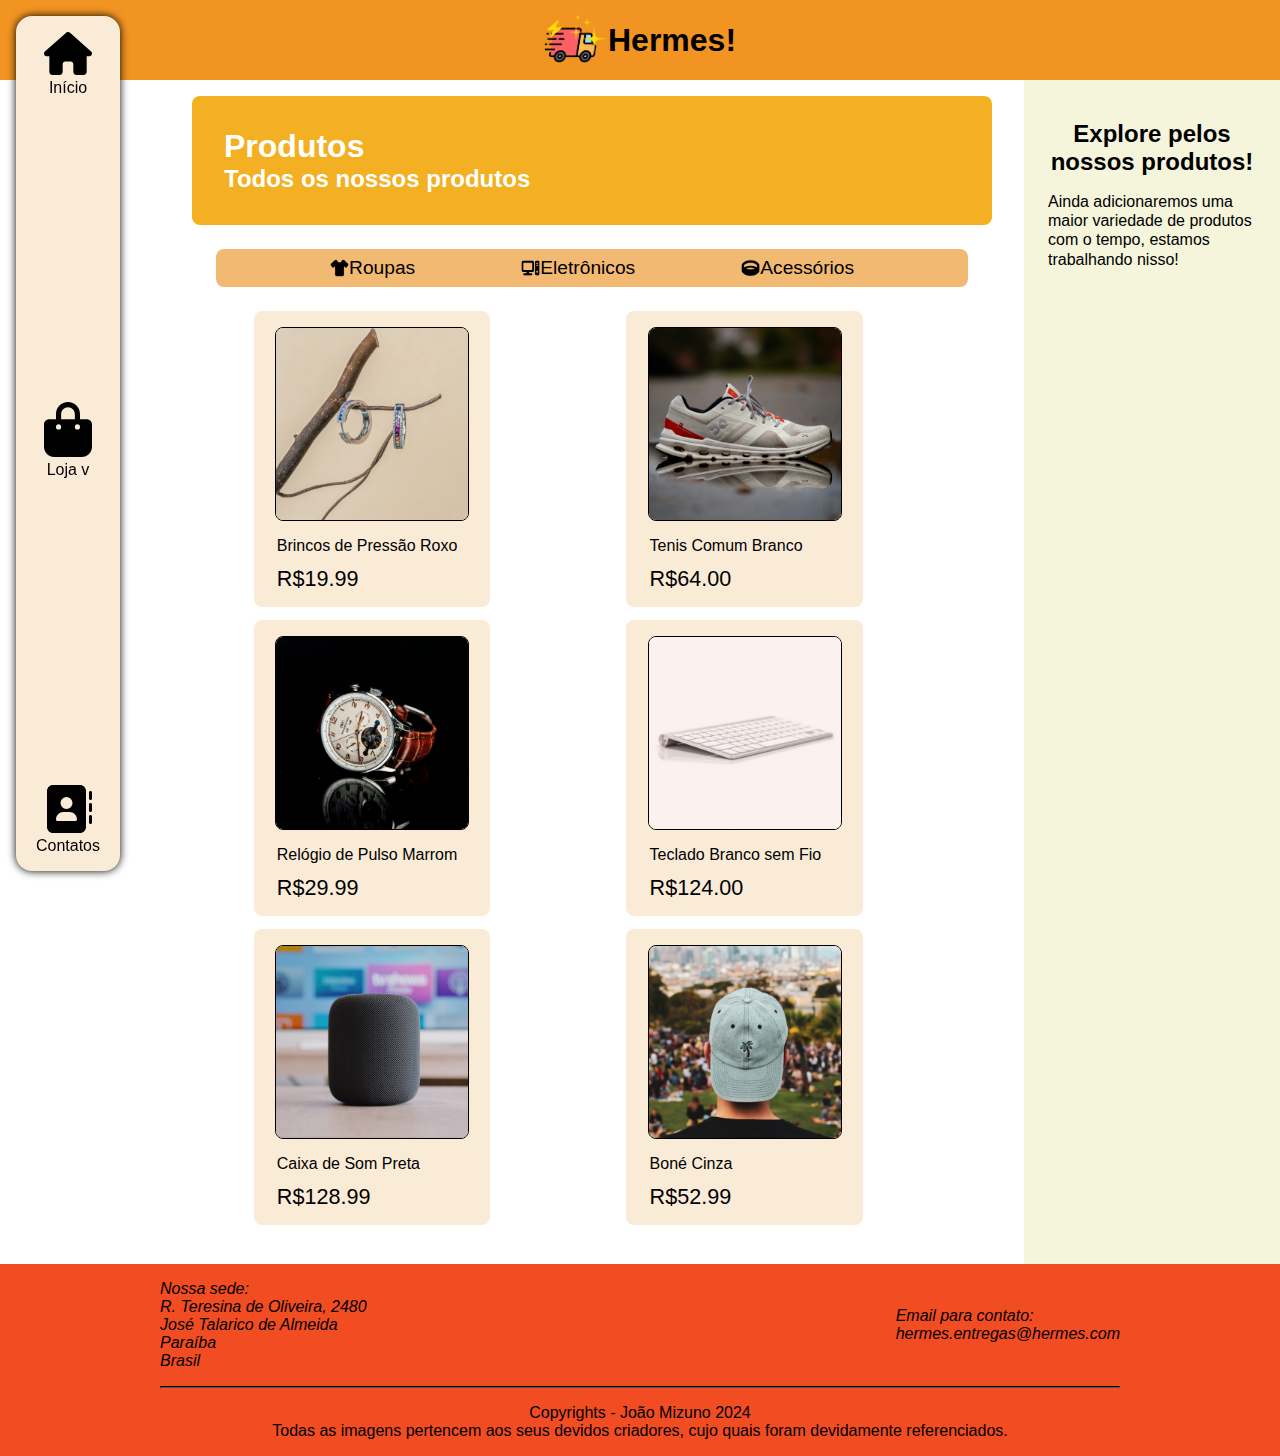
<file: paginas/loja.html>
<!DOCTYPE html>
<html lang="pt-br">

<head>
    <meta charset="UTF-8">
    <meta name="viewport" content="width=device-width, initial-scale=1.0">
    <title>Hermes - Todos os Produtos</title>
    <link type="text/css" rel="stylesheet" href="../css/layout.css">
    <link rel="shortcut icon" href="../imagens/favicon.ico" type="image/x-icon">
    <link type="text/css" rel="stylesheet" href="../css/loja.css">
</head>

<body>
    <header>
        <figure>
            <img src="../imagens/logo.png" alt="logo do site" width="64px">
        </figure>
        <h1>Hermes!</h1>
    </header>
    <nav>
        <ul class="navegacao">
            <li>
                <a href="../index.html">
                    <figure>
                        <img src="../imagens/inicio.svg" alt="icone de uma casa">
                    </figure>
                    Início
                </a>
            </li>
            <li>
                <figure>
                    <img src="../imagens/loja.svg" alt="icone de uma casa">
                </figure>
                Loja v
                <ul class="dropdown">
                    <li><a href="loja.html">Todos</a></li>
                    <li><a href="eletronicos.html">Eletrônicos</a></li>
                    <li><a href="roupas.html">Roupas</a></li>
                    <li><a href="acessorios.html">Acessórios</a></li>
                </ul>
            </li>
            <li>
                <a href="contato.html">
                    <figure>
                        <img src="../imagens/contato.svg" alt="icone de uma casa">
                    </figure>
                    Contatos
                </a>
            </li>
        </ul>
    </nav>

    <main>
        <header>
            <h1>Produtos</h1>
            <h2>Todos os nossos produtos</h2>
        </header>
        <section class="nav_produtos">
            <ul>
                <li>
                    <a href="roupas.html">
                        <figure>
                            <img src="../imagens/roupas.png" alt="Icone de uma blusa">
                        </figure>
                        Roupas
                    </a>
                </li>
                <li>
                    <a href="eletronicos.html">
                        <figure>
                            <img src="../imagens/eletronicos.png" alt="Icone de um computador">
                        </figure>
                        Eletrônicos
                    </a>
                </li>
                <li>
                    <a href="acessorios.html">
                        <figure>
                            <img src="../imagens/anel.png" alt="Icone de um anel">
                        </figure>
                        Acessórios
                    </a>
                </li>
            </ul>
        </section>
        <section class="grid_display">
            <a href="brincos.html">
                <figure>
                    <img src="../imagens/brincos.png" alt="Brincos de pressão roxo - Foto de Amina Atar na Unsplash">
                    <figcaption>
                        <p>Brincos de Pressão Roxo</p>
                        <p>R$19.99</p>
                    </figcaption>
                </figure>
            </a>
            
            <a href="tenis_branco.html">
                <figure>
                    <img src="../imagens/tenis_comum.png" alt="Tenis comum branco - Foto de Idean Azad na Unsplash">
                    <figcaption>
                        <p>Tenis Comum Branco</p>
                        <p>R$64.00</p>
                    </figcaption>        
                </figure>        
            </a>        
            
            <a href="relogio.html">
                <figure>
                    <img src="../imagens/relogio.png" alt="Relôgio de Pulso Marrom - Foto de Pat Taylor na Unsplash">
                    <figcaption>
                        <p>Relógio de Pulso Marrom</p>
                        <p>R$29.99</p>
                    </figcaption>
                </figure>
            </a>

            <a href="teclado_branco.html">
                <figure>
                    <img src="../imagens/teclado_branco.png" alt="Teclado branco - Foto de Barrett Ward na Unsplash">
                    <figcaption>
                        <p>Teclado Branco sem Fio</p>
                        <p>R$124.00</p>
                    </figcaption>        
                </figure>        
            </a>        

            <a href="caixa_som.html">
                <figure>
                    <img src="../imagens/caixa_som.png" alt="Caixa de Som Preta - Foto de Howard Bouchevereau na Unsplash">
                    <figcaption>
                        <p>Caixa de Som Preta</p>
                        <p>R$128.99</p>
                    </figcaption>
                </figure>
            </a>

            <a href="bone.html">
                <figure>
                    <img src="../imagens/bone.png" alt="Bone Cinza - Foto de Ahmed Syed na Unsplash">
                    <figcaption>
                        <p>Boné Cinza</p>
                        <p>R$52.99</p>
                    </figcaption>
                </figure>
            </a>
        </section>
    </main>
    <aside>
        <h2>Explore pelos nossos produtos!</h2>
        <p>
            Ainda adicionaremos uma maior variedade de produtos com o tempo, estamos trabalhando nisso!
        </p>
    </aside>
    <footer>
        <address>
            <p>
                Nossa sede:<br>
                R. Teresina de Oliveira, 2480<br>
                José Talarico de Almeida<br>
                Paraíba<br>
                Brasil<br>
            </p>
            <p>
                Email para contato:<br>
                hermes.entregas@hermes.com
            </p>
        </address>
        <hr>
        <p>
            Copyrights - João Mizuno 2024<br>
            Todas as imagens pertencem aos seus devidos criadores, cujo quais foram devidamente referenciados.
        </p>
    </footer>
</body>

</html>
</file>
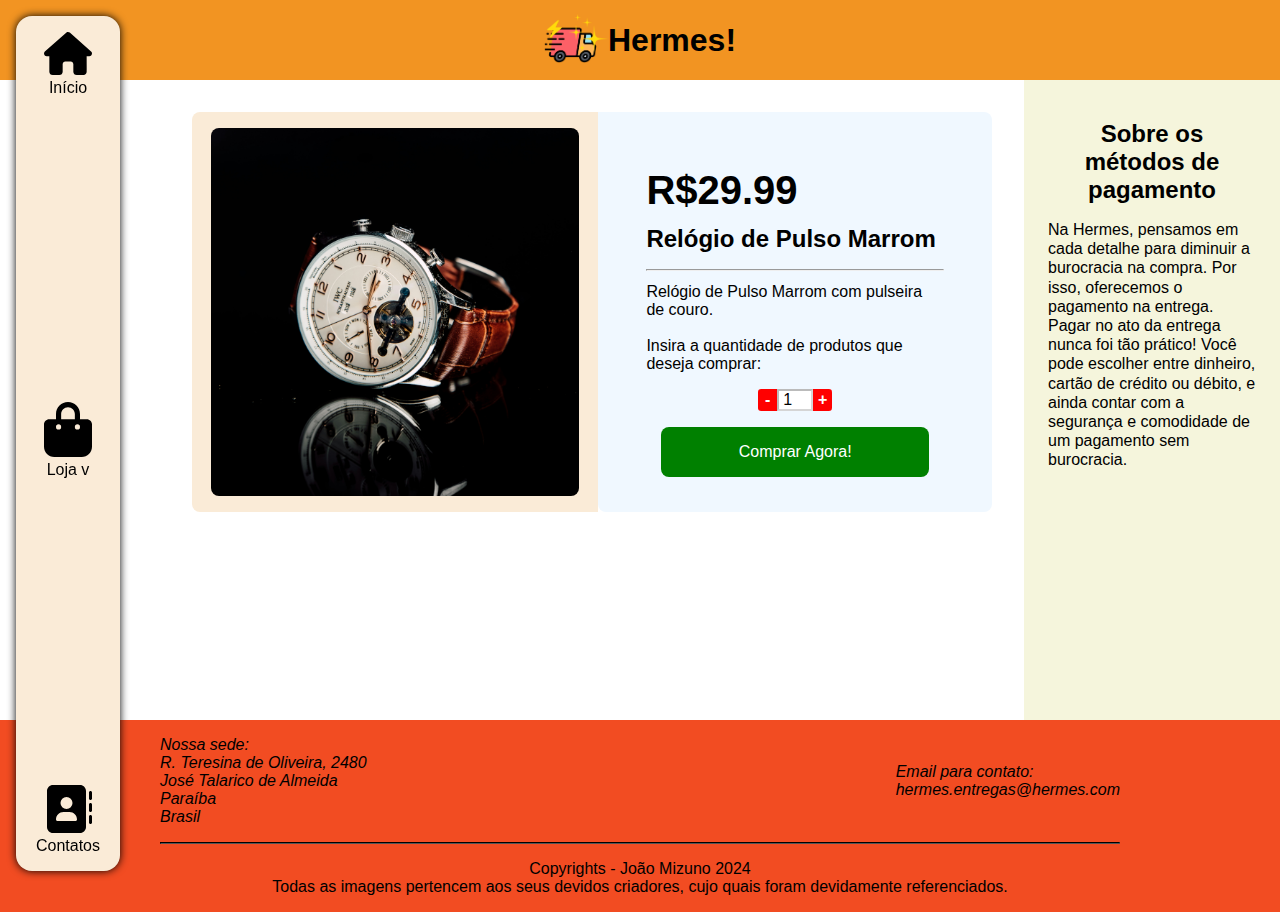
<file: paginas/relogio.html>
<!DOCTYPE html>
<html lang="pt-br">

<head>
    <meta charset="UTF-8">
    <meta name="viewport" content="width=device-width, initial-scale=1.0">
    <title>Hermes - Relógio de Pulso Marrom</title>
    <link type="text/css" rel="stylesheet" href="../css/layout.css">
    <link type="text/css" rel="stylesheet" href="../css/produtos.css">
    <link rel="shortcut icon" href="../imagens/favicon.ico" type="image/x-icon">
    <script src="../script/produtos.js"></script>
</head>

<body>
    <header>
        <figure>
            <img src="../imagens/logo.png" alt="logo do site" width="64px">
        </figure>
        <h1>Hermes!</h1>
    </header>
    <nav>
        <ul class="navegacao">
            <li>
                <a href="../index.html">
                    <figure>
                        <img src="../imagens/inicio.svg" alt="icone de uma casa">
                    </figure>
                    Início
                </a>
            </li>
            <li>
                <figure>
                    <img src="../imagens/loja.svg" alt="icone de uma casa">
                </figure>
                Loja v
                <ul class="dropdown">
                    <li><a href="loja.html">Todos</a></li>
                    <li><a href="eletronicos.html">Eletrônicos</a></li>
                    <li><a href="roupas.html">Roupas</a></li>
                    <li><a href="acessorios.html">Acessórios</a></li>
                </ul>
            </li>
            <li>
                <a href="contato.html">
                    <figure>
                        <img src="../imagens/contato.svg" alt="icone de uma casa">
                    </figure>
                    Contatos
                </a>
            </li>
        </ul>
    </nav>

    <main>
        <section class="produto_interface">
            <figure>
                <img src="../imagens/relogio.png" alt="Relôgio de Pulso Marrom - Foto de Pat Taylor na Unsplash">
            </figure>
            <article>
                <h1 id="preco_total">R$29.99</h1>
                <h2 id="nome_produto">Relógio de Pulso Marrom</h2>
                <hr>
                <p>Relógio de Pulso Marrom com pulseira de couro.</p>
                <form action="">
                    <input type="number" name="preco" id="preco" value="29.99" hidden>
                    <br>
                    <label for="qnt">Insira a quantidade de produtos que deseja comprar: </label>
                    <fieldset>
                        <button type="button" id="diminuir" onclick="diminuir_preco(this.form)">-</button>
                        <input type="number" name="qnt" id="qnt" value="1" disabled>
                        <button type="button" id="aumentar" onclick="aumentar_preco(this.form)">+</button>
                    </fieldset>
                    <button type="button" id="exibir_form"
                        onclick="exibir_interface(document.getElementById('interface'))">Comprar Agora!</button>
                </form>
            </article>
        </section>
        <section id="interface">
            <form id="formulario">
                <header>
                    <h1>Confirmação da Compra</h1>
                </header>
                <hr>
                <figure>
                    <img src="../imagens/relogio.png" alt="Relôgio de Pulso Marrom - Foto de Pat Taylor na Unsplash">
                    <figcaption>
                        <h2 id="nome_exibido"></h2>
                        <p id="unidades"></p>
                        <p id="exibir_preco_total"></p>
                    </figcaption>
                </figure>
                <hr>
                <h3>Dados para a Entrega</h3>
                <fieldset>
                    <input type="text" name="nome" id="nome" placeholder="Nome Completo">

                    <input type="email" name="email" id="email" placeholder="Email">

                    <input type="tel" name="telefone" id="telefone" placeholder="Telefone">

                </fieldset>

                <fieldset>
                    <input type="text" name="endereco" id="endereco" placeholder="Endereço">

                    <input type="number" name="numero" id="numero" step="0" placeholder="Número">

                    <input type="text" name="cidade" id="cidade" placeholder="Cidade">
                </fieldset>

                <label for="horario">Horário de Entrega (opcional)</label>
                <input type="time" name="horario" id="horario" min="10:00" max="18:00">

                <hr>
                <fieldset class="canc_confir">
                    <button type="button" onclick="esconder_interface(document.getElementById('interface'))">Cancelar</button>
                    <button type="confirmar" onclick="confirmar_compra(this.form)">Confirmar</button>
                </fieldset>
            </form>
        </section>
    </main>
    <aside>
        <h2>Sobre os métodos de pagamento</h2>
        <p>
            Na Hermes, pensamos em cada detalhe para diminuir a burocracia na compra. Por isso, oferecemos o pagamento na entrega. Pagar no
            ato da entrega nunca foi tão prático! Você pode escolher entre dinheiro, cartão de crédito ou débito, e ainda contar com a segurança e comodidade
            de um pagamento sem burocracia.
        </p>
    </aside>
    <footer>
        <address>
            <p>
                Nossa sede:<br>
                R. Teresina de Oliveira, 2480<br>
                José Talarico de Almeida<br>
                Paraíba<br>
                Brasil<br>
            </p>
            <p>
                Email para contato:<br>
                hermes.entregas@hermes.com
            </p>
        </address>
        <hr>
        <p>
            Copyrights - João Mizuno 2024<br>
            Todas as imagens pertencem aos seus devidos criadores, cujo quais foram devidamente referenciados.
        </p>
    </footer>
</body>

</html>
</file>
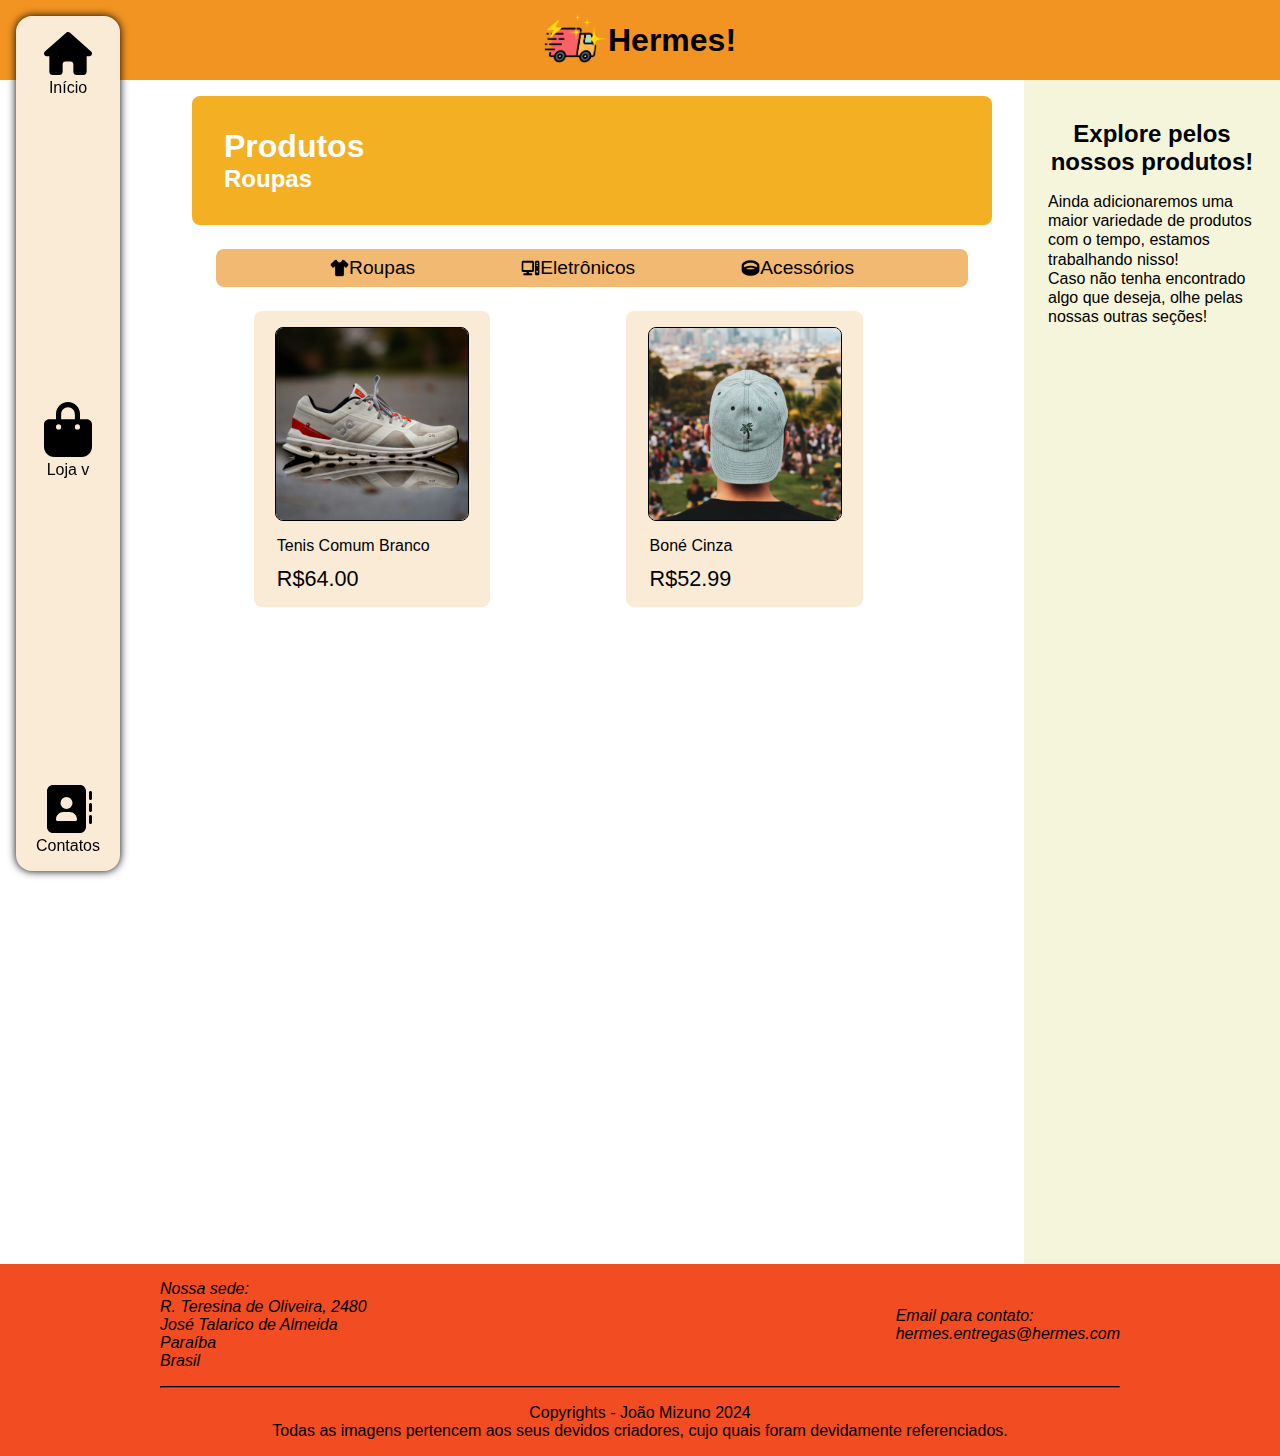
<file: paginas/roupas.html>
<!DOCTYPE html>
<html lang="pt-br">

<head>
    <meta charset="UTF-8">
    <meta name="viewport" content="width=device-width, initial-scale=1.0">
    <title>Hermes - Roupas</title>
    <link type="text/css" rel="stylesheet" href="../css/layout.css">
    <link rel="shortcut icon" href="../imagens/favicon.ico" type="image/x-icon">
    <link type="text/css" rel="stylesheet" href="../css/loja.css">
</head>

<body>
    <header>
        <figure>
            <img src="../imagens/logo.png" alt="logo do site" width="64px">
        </figure>
        <h1>Hermes!</h1>
    </header>
    <nav>
        <ul class="navegacao">
            <li>
                <a href="../index.html">
                    <figure>
                        <img src="../imagens/inicio.svg" alt="icone de uma casa">
                    </figure>
                    Início
                </a>
            </li>
            <li>
                <figure>
                    <img src="../imagens/loja.svg" alt="icone de uma casa">
                </figure>
                Loja v
                <ul class="dropdown">
                    <li><a href="loja.html">Todos</a></li>
                    <li><a href="eletronicos.html">Eletrônicos</a></li>
                    <li><a href="roupas.html">Roupas</a></li>
                    <li><a href="acessorios.html">Acessórios</a></li>
                </ul>
            </li>
            <li>
                <a href="contato.html">
                    <figure>
                        <img src="../imagens/contato.svg" alt="icone de uma casa">
                    </figure>
                    Contatos
                </a>
            </li>
        </ul>
    </nav>

    <main>
        <header>
            <h1>Produtos</h1>
            <h2>Roupas</h2>
        </header>

        <section class="nav_produtos">
            <ul>
                <li>
                    <a href="roupas.html">
                        <figure>
                            <img src="../imagens/roupas.png" alt="Icone de uma blusa">
                        </figure>
                        Roupas
                    </a>
                </li>
                <li>
                    <a href="eletronicos.html">
                        <figure>
                            <img src="../imagens/eletronicos.png" alt="Icone de um computador">
                        </figure>
                        Eletrônicos
                    </a>
                </li>
                <li>
                    <a href="acessorios.html">
                        <figure>
                            <img src="../imagens/anel.png" alt="Icone de um anel">
                        </figure>
                        Acessórios
                    </a>
                </li>
            </ul>
        </section>

        <section class="grid_display">
            <a href="tenis_branco.html">
                <figure>
                    <img src="../imagens/tenis_comum.png" alt="Tenis comum branco - Foto de Idean Azad na Unsplash">
                    <figcaption>
                        <p>Tenis Comum Branco</p>
                        <p>R$64.00</p>
                    </figcaption>
                </figure>
            </a>

            <a href="bone.html">
                <figure>
                    <img src="../imagens/bone.png" alt="Bone Cinza - Foto de Ahmed Syed na Unsplash">
                    <figcaption>
                        <p>Boné Cinza</p>
                        <p>R$52.99</p>
                    </figcaption>
                </figure>
            </a>
        </section>
    </main>
    <aside>
        <h2>Explore pelos nossos produtos!</h2>

        <p>
            Ainda adicionaremos uma maior variedade de produtos com o tempo, estamos trabalhando nisso!<br>
            Caso não tenha encontrado algo que deseja, olhe pelas nossas outras seções!
        </p>
    </aside>
    <footer>
        <address>
            <p>
                Nossa sede:<br>
                R. Teresina de Oliveira, 2480<br>
                José Talarico de Almeida<br>
                Paraíba<br>
                Brasil<br>
            </p>
            <p>
                Email para contato:<br>
                hermes.entregas@hermes.com
            </p>
        </address>
        <hr>
        <p>
            Copyrights - João Mizuno 2024<br>
            Todas as imagens pertencem aos seus devidos criadores, cujo quais foram devidamente referenciados.
        </p>
    </footer>
</body>

</html>
</file>
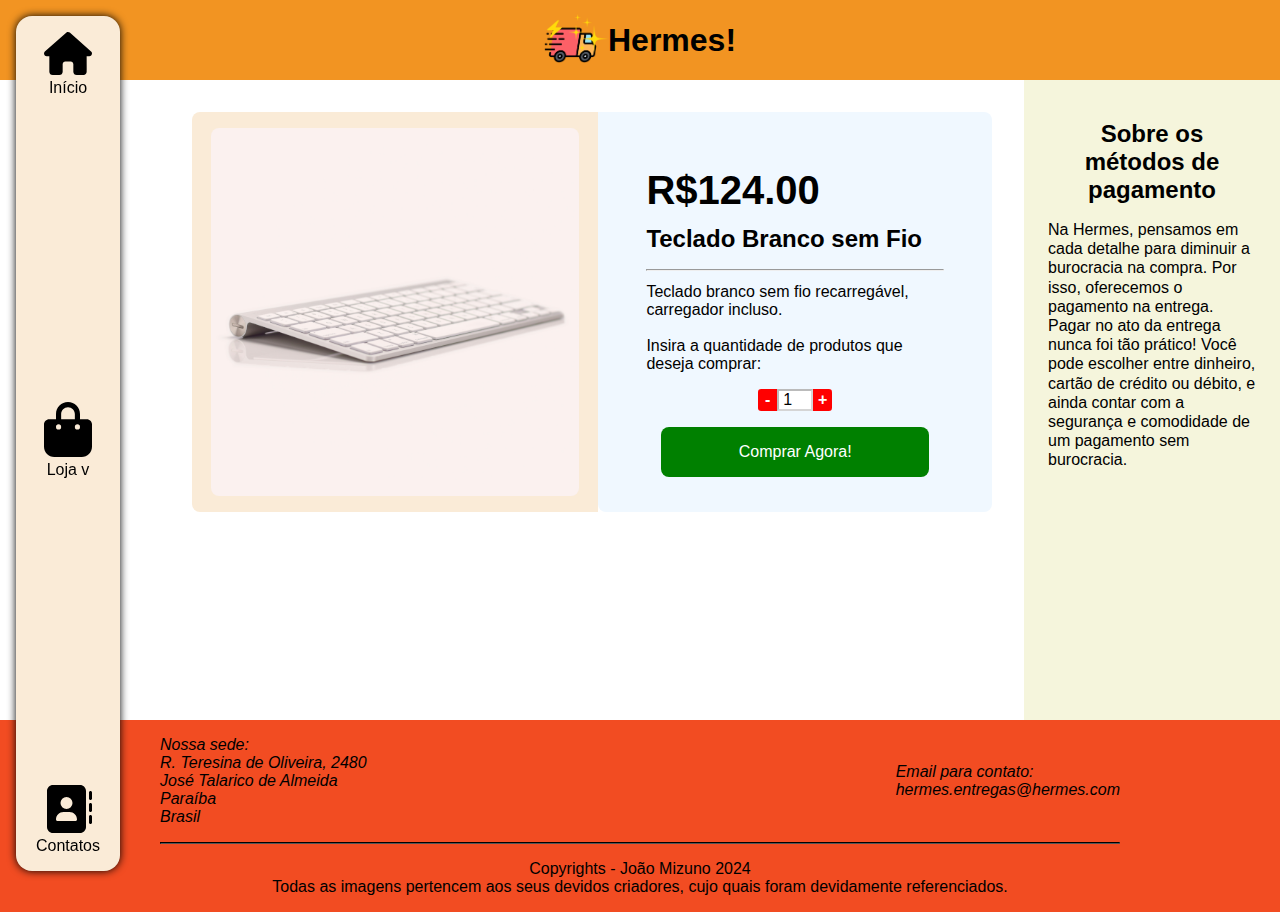
<file: paginas/teclado_branco.html>
<!DOCTYPE html>
<html lang="pt-br">

<head>
    <meta charset="UTF-8">
    <meta name="viewport" content="width=device-width, initial-scale=1.0">
    <title>Hermes - Teclado Branco sem Fio</title>
    <link type="text/css" rel="stylesheet" href="../css/layout.css">
    <link type="text/css" rel="stylesheet" href="../css/produtos.css">
    <link rel="shortcut icon" href="../imagens/favicon.ico" type="image/x-icon">
    <script src="../script/produtos.js"></script>
</head>

<body>
    <header>
        <figure>
            <img src="../imagens/logo.png" alt="logo do site" width="64px">
        </figure>
        <h1>Hermes!</h1>
    </header>
    <nav>
        <ul class="navegacao">
            <li>
                <a href="../index.html">
                    <figure>
                        <img src="../imagens/inicio.svg" alt="icone de uma casa">
                    </figure>
                    Início
                </a>
            </li>
            <li>
                <figure>
                    <img src="../imagens/loja.svg" alt="icone de uma casa">
                </figure>
                Loja v
                <ul class="dropdown">
                    <li><a href="loja.html">Todos</a></li>
                    <li><a href="eletronicos.html">Eletrônicos</a></li>
                    <li><a href="roupas.html">Roupas</a></li>
                    <li><a href="acessorios.html">Acessórios</a></li>
                </ul>
            </li>
            <li>
                <a href="contato.html">
                    <figure>
                        <img src="../imagens/contato.svg" alt="icone de uma casa">
                    </figure>
                    Contatos
                </a>
            </li>
        </ul>
    </nav>

    <main>
        <section class="produto_interface">
            <figure>
                <img src="../imagens/teclado_branco.png" alt="Teclado branco - Foto de Barrett Ward na Unsplash">
            </figure>
            <article>
                <h1 id="preco_total">R$124.00</h1>
                <h2 id="nome_produto">Teclado Branco sem Fio</h2>
                <hr>
                <p>Teclado branco sem fio recarregável, carregador incluso.</p>
                <form action="">
                    <input type="number" name="preco" id="preco" value="124" hidden>
                    <br>
                    <label for="qnt">Insira a quantidade de produtos que deseja comprar: </label>
                    <fieldset>
                        <button type="button" id="diminuir" onclick="diminuir_preco(this.form)">-</button>
                        <input type="number" name="qnt" id="qnt" value="1" disabled>
                        <button type="button" id="aumentar" onclick="aumentar_preco(this.form)">+</button>
                    </fieldset>
                    <button type="button" id="exibir_form"
                        onclick="exibir_interface(document.getElementById('interface'))">Comprar Agora!</button>
                </form>
            </article>
        </section>
        <section id="interface">
            <form id="formulario">
                <header>
                    <h1>Confirmação da Compra</h1>
                </header>
                <hr>
                <figure>
                    <img src="../imagens/teclado_branco.png" alt="Teclado branco - Foto de Barrett Ward na Unsplash">
                    <figcaption>
                        <h2 id="nome_exibido"></h2>
                        <p id="unidades"></p>
                        <p id="exibir_preco_total"></p>
                    </figcaption>
                </figure>
                <hr>
                <h3>Dados para a Entrega</h3>
                <fieldset>
                    <input type="text" name="nome" id="nome" placeholder="Nome Completo">

                    <input type="email" name="email" id="email" placeholder="Email">

                    <input type="tel" name="telefone" id="telefone" placeholder="Telefone">

                </fieldset>

                <fieldset>
                    <input type="text" name="endereco" id="endereco" placeholder="Endereço">

                    <input type="number" name="numero" id="numero" step="0" placeholder="Número">

                    <input type="text" name="cidade" id="cidade" placeholder="Cidade">
                </fieldset>

                <label for="horario">Horário de Entrega (opcional)</label>
                <input type="time" name="horario" id="horario" min="10:00" max="18:00">

                <hr>
                <fieldset class="canc_confir">
                    <button type="button"
                        onclick="esconder_interface(document.getElementById('interface'))">Cancelar</button>
                    <button type="confirmar" onclick="confirmar_compra(this.form)">Confirmar</button>
                </fieldset>
            </form>
        </section>
    </main>
    <aside>
        <h2>Sobre os métodos de pagamento</h2>
        <p>
            Na Hermes, pensamos em cada detalhe para diminuir a burocracia na compra. Por isso, oferecemos o pagamento
            na entrega. Pagar no
            ato da entrega nunca foi tão prático! Você pode escolher entre dinheiro, cartão de crédito ou débito, e
            ainda contar com a segurança e comodidade
            de um pagamento sem burocracia.
        </p>
    </aside>
    <footer>
        <address>
            <p>
                Nossa sede:<br>
                R. Teresina de Oliveira, 2480<br>
                José Talarico de Almeida<br>
                Paraíba<br>
                Brasil<br>
            </p>
            <p>
                Email para contato:<br>
                hermes.entregas@hermes.com
            </p>
        </address>
        <hr>
        <p>
            Copyrights - João Mizuno 2024<br>
            Todas as imagens pertencem aos seus devidos criadores, cujo quais foram devidamente referenciados.
        </p>
    </footer>
</body>

</html>
</file>
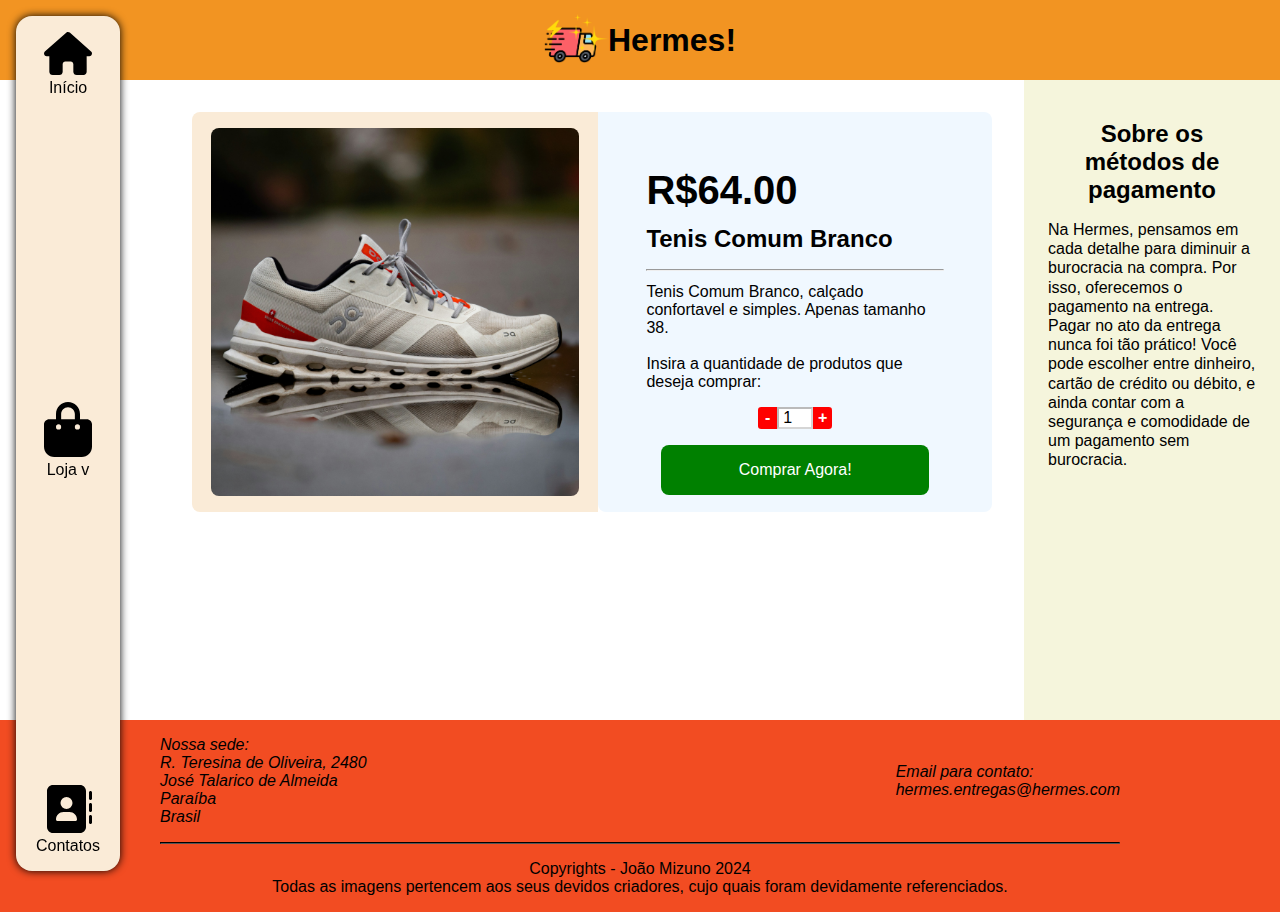
<file: paginas/tenis_branco.html>
<!DOCTYPE html>
<html lang="pt-br">

<head>
    <meta charset="UTF-8">
    <meta name="viewport" content="width=device-width, initial-scale=1.0">
    <title>Hermes - Tenis Comum Branco</title>
    <link type="text/css" rel="stylesheet" href="../css/layout.css">
    <link type="text/css" rel="stylesheet" href="../css/produtos.css">
    <link rel="shortcut icon" href="../imagens/favicon.ico" type="image/x-icon">
    <script src="../script/produtos.js"></script>
</head>

<body>
    <header>
        <figure>
            <img src="../imagens/logo.png" alt="logo do site" width="64px">
        </figure>
        <h1>Hermes!</h1>
    </header>
    <nav>
        <ul class="navegacao">
            <li>
                <a href="../index.html">
                    <figure>
                        <img src="../imagens/inicio.svg" alt="icone de uma casa">
                    </figure>
                    Início
                </a>
            </li>
            <li>
                <figure>
                    <img src="../imagens/loja.svg" alt="icone de uma casa">
                </figure>
                Loja v
                <ul class="dropdown">
                    <li><a href="loja.html">Todos</a></li>
                    <li><a href="eletronicos.html">Eletrônicos</a></li>
                    <li><a href="roupas.html">Roupas</a></li>
                    <li><a href="acessorios.html">Acessórios</a></li>
                </ul>
            </li>
            <li>
                <a href="contato.html">
                    <figure>
                        <img src="../imagens/contato.svg" alt="icone de uma casa">
                    </figure>
                    Contatos
                </a>
            </li>
        </ul>
    </nav>

    <main>
        <section class="produto_interface">
            <figure>
                <img src="../imagens/tenis_comum.png" alt="Tenis comum branco - Foto de Idean Azad na Unsplash">
            </figure>
            <article>
                <h1 id="preco_total">R$64.00</h1>
                <h2 id="nome_produto">Tenis Comum Branco</h2>
                <hr>
                <p>Tenis Comum Branco, calçado confortavel e simples. Apenas tamanho 38. </p>
                <form action="">
                    <input type="number" name="preco" id="preco" value="64" hidden>
                    <br>
                    <label for="qnt">Insira a quantidade de produtos que deseja comprar: </label>
                    <fieldset>
                        <button type="button" id="diminuir" onclick="diminuir_preco(this.form)">-</button>
                        <input type="number" name="qnt" id="qnt" value="1" disabled>
                        <button type="button" id="aumentar" onclick="aumentar_preco(this.form)">+</button>
                    </fieldset>
                    <button type="button" id="exibir_form"
                        onclick="exibir_interface(document.getElementById('interface'))">Comprar Agora!</button>
                </form>
            </article>
        </section>
        <section id="interface">
            <form id="formulario">
                <header>
                    <h1>Confirmação da Compra</h1>
                </header>
                <hr>
                <figure>
                    <img src="../imagens/tenis_comum.png" alt="Tenis comum branco - Foto de Idean Azad na Unsplash">
                    <figcaption>
                        <h2 id="nome_exibido"></h2>
                        <p id="unidades"></p>
                        <p id="exibir_preco_total"></p>
                    </figcaption>
                </figure>
                <hr>
                <h3>Dados para a Entrega</h3>
                <fieldset>
                    <input type="text" name="nome" id="nome" placeholder="Nome Completo">

                    <input type="email" name="email" id="email" placeholder="Email">

                    <input type="tel" name="telefone" id="telefone" placeholder="Telefone">

                </fieldset>

                <fieldset>
                    <input type="text" name="endereco" id="endereco" placeholder="Endereço">

                    <input type="number" name="numero" id="numero" step="0" placeholder="Número">

                    <input type="text" name="cidade" id="cidade" placeholder="Cidade">
                </fieldset>

                <label for="horario">Horário de Entrega (opcional)</label>
                <input type="time" name="horario" id="horario" min="10:00" max="18:00">

                <hr>
                <fieldset class="canc_confir">
                    <button type="button"
                        onclick="esconder_interface(document.getElementById('interface'))">Cancelar</button>
                    <button type="confirmar" onclick="confirmar_compra(this.form)">Confirmar</button>
                </fieldset>
            </form>
        </section>
    </main>
    <aside>
        <h2>Sobre os métodos de pagamento</h2>
        <p>
            Na Hermes, pensamos em cada detalhe para diminuir a burocracia na compra. Por isso, oferecemos o pagamento
            na entrega. Pagar no
            ato da entrega nunca foi tão prático! Você pode escolher entre dinheiro, cartão de crédito ou débito, e
            ainda contar com a segurança e comodidade
            de um pagamento sem burocracia.
        </p>
    </aside>
    <footer>
        <address>
            <p>
                Nossa sede:<br>
                R. Teresina de Oliveira, 2480<br>
                José Talarico de Almeida<br>
                Paraíba<br>
                Brasil<br>
            </p>
            <p>
                Email para contato:<br>
                hermes.entregas@hermes.com
            </p>
        </address>
        <hr>
        <p>
            Copyrights - João Mizuno 2024<br>
            Todas as imagens pertencem aos seus devidos criadores, cujo quais foram devidamente referenciados.
        </p>
    </footer>
</body>

</html>
</file>
<file: css/layout.css>
* {
    margin: 0;
    padding: 0;
}

/* Grid para o layout geral da página */
body {
    display: grid;
    grid-template-columns: 10% 70% 20%;
    grid-template-rows: 5rem 80rem 12rem;
    grid-template-areas: "header header header"
        "nav main aside"
        "footer footer footer";

    font-family: Arial, Helvetica, sans-serif;
}

h1, h2, h3 {
    font-family: "Avant Garde", Avantgarde, "Century Gothic", CenturyGothic, AppleGothic, sans-serif;
}

/* Formatação do cabeçalho */
header {
    display: flex;
    align-items: center;
    justify-content: center;
    grid-area: header;
    background-color:#F29422;
}


/* Alteração de todos os a do site */

a {
    text-decoration: none;
    color: black;
}

/* Formatação da barra de navegação*/
nav {
    grid-area: nav;
    position: fixed;
    width: 8.5rem;
    height: 95%;
}

.navegacao {
    display: flex;
    flex-direction: column;
    justify-content: space-between;
    margin: 1rem;
    border-radius: 1rem;

    height: 100%;

    box-shadow: 0 0 0.5rem;

    background-color: antiquewhite;
    text-align: center;

    list-style: none;
}

.navegacao figure img {
    width: 3rem;
}

nav ul li {
    margin: 1rem 0;
    position: relative;
}

nav a {
    text-decoration: none;
    color: black;
}

/* Formatação do menu dropdown */
.dropdown {
    display: none;
    position: absolute;

    width: 100%;

    list-style: none;
}

.dropdown li {
    margin: 0 4%;
    padding: 0.5rem;
    border-left: 1px solid grey;
    border-right: 1px solid grey;
    background-color: azure;
}

.dropdown li:first-child {
    border-radius: 1rem 1rem 0 0;
    border-top: 1px solid grey;
}

.dropdown li:last-child {
    border-radius: 0 0 1rem 1rem;
    border-bottom: 1px solid grey;
}

nav ul li:hover .dropdown {
    display: flex;
    flex-direction: column;
}

/* Formatação do Conteúdo em main*/
main {
    padding: 0 2rem;
    margin-left: 2rem;
    grid-area: main;
}

/* Formatação do aside (em todas as páginas */
aside {
    padding: 1.5rem;
    grid-area: aside;
    background-color: beige;

}

aside p {
    margin: 1rem 0;
    line-height: 1.2;
}

aside h2 {
    margin: 1rem 0;
    text-align: center;
}

aside ul {
    list-style: none;
}

aside ul li {
    line-height: 1.5;
}

aside ul li a {
    text-decoration: none;
}

/* Formatação do footer */
footer {
    grid-area: footer;
    padding: 1rem 10rem;
    background-color: #F24C22;
}

footer address {
    display: flex;
    align-items: center;
    justify-content: space-between;
}

footer hr {
    margin: 1rem 0;

    border-color: black;
}

footer address+hr+p {
    margin-top: 0.2rem;

    text-align: center;
}

@media only screen and (max-width: 767px) {
    body {
        display: block;
    }

    header {
        padding: 1rem;
    }
    
    header figure img {
        width: 6rem;
    }

    header h1 {
        font-size: 4rem;
    }

    nav {
        position: static;
        width: 100%;
    }

    nav li {
        font-size: 1.2rem;
    }

    .navegacao {
        flex-direction: row;
        align-items: center;
        justify-content: space-evenly;
    }

    .dropdown {
        width: 8rem;
        left: -2.5rem;
    }

    main {
        margin: 0;
    }

    footer {
        padding: 1rem 2rem;
    }
}
</file>
<file: css/landing.css>
/* Grid para o layout geral da página */
body {
    grid-template-rows: 5rem 93.5rem 12rem;
}

.banner {
    display: flex;
    align-items: center;
    justify-content: space-between;

    padding: 1rem 5rem;
    margin: 1rem 0;

    border-radius: 0.5rem;
    background-image: url('../imagens/fundo.jpg');
    background-size: cover;
}

.banner h2 {
    color: white;
    text-shadow: 5px 2px 7px #000;
}

section {
    margin: 3rem 0;
}

section h2 {
    margin: 3rem 0;
    font-size: 2.5rem;
}

section h3 {
    margin: 1.5rem;
    font-size: 1.5rem;
}

.destaque {
    padding: 0.5rem 0 2rem;
    border-radius: 0.5rem;
    background-color: #D9D1B8;
}

.categorias {
    display: flex;
    align-items: center;
    justify-content: space-evenly;
}

.categorias figure img {
    width: 8rem;
    rotate: 5deg;
}

.categorias figcaption {
    text-align: center;
}

/* Formatação da exibição dos produtos em destaque */
.grid-display {
    display: flex;
    align-items: center;
    justify-content: space-evenly;
}

.grid-display figure{
    display: flex;
    flex-direction: column;
    align-items: center;

    padding: 1px;
    border-radius: 0.5rem;

    width: 11rem;
    height: 16.5rem;
    
    background-color: antiquewhite;
}

.grid-display figure img {
    width: 10rem;
    margin: 0.4rem;
    border: 1px solid black;
    border-radius: 0.5rem;
}

.grid-display figure figcaption {
    width: 90%;
}

.grid-display figure figcaption p {
    font-size: 1rem;
    margin-bottom: 0.5rem;
}


.grid-display figure figcaption p + p {
    font-size: 1.35rem;
    line-height: 2rem;
}

.final figure {
    display: flex;
    align-items: center;
}

.final figure img {
    margin: 0 auto;
    width: 32rem;
}

@media only screen and (max-width: 1200px){
    .grid-display {
        display: grid;
        grid-template-columns: 50% 50%;
        justify-content: center;
    }

    .grid-display figure{
        margin: 1rem auto;
    }

    body {
        grid-template-rows: 5rem 125rem 12rem;
    }

    .final figure img {
        width: 25rem;
    }
}

@media only screen and (max-width: 767px){
    .grid-display {
        display: block;
    }

    .categorias {
        flex-direction: column;
    }
}
</file>
<file: css/loja.css>
body {
    grid-template-rows: 5rem 54rem 12rem;
}

main header {
    display: block;

    margin: 1rem 0;
    padding: 2rem;
    border-radius: 0.5rem;

    background-color: #F2B022;
    color: white;
}

.nav_produtos {
    margin: 1.5rem;
    padding: 0.5rem;
    border-radius: 0.5rem;
    background-color: #F2B973;
}

.nav_produtos ul {
    display: flex;
    align-items: center;
    justify-content: space-evenly;

    font-size: 1.2rem;
    list-style: none;
}

.nav_produtos a {
    display: flex;
}

.nav_produtos figure {
    display: flex;
    width: 1.2rem
}

.nav_produtos figure img{
    width: 100%;
    height: 100%;
    vertical-align: center;
}

.grid_display {
    display: grid;
    grid-template-columns: 24% 24% 24% 24%;
    gap: 0.8rem;
}

.grid_display a {
    margin: 0 auto;
    width: fit-content;
    height: fit-content;
    text-decoration: none;
}

.grid_display figure {
    display: flex;
    flex-direction: column;
    align-items: center;

    margin: 0 auto;
    border-radius: 0.5rem;

    width: 14.8rem;
    height: 18.5rem;

    background-color: antiquewhite;
}

.grid_display figure img {
    margin: 1rem 0.4rem;
    border: 1px solid black;
    border-radius: 0.5rem;

    width: 12rem;
}

.grid_display figure figcaption {
    width: 11.9rem;

    font-size: 1rem;
    margin-bottom: 0.5rem;
}

.grid_display figure figcaption p {
    font-size: 1rem;
    margin-bottom: 0.5rem;
}


.grid_display figure figcaption p + p {
    font-size: 1.35rem;
    line-height: 2rem;
}

@media only screen and (min-width: 1321px) and (max-width: 1600px){
    .grid_display {
        grid-template-columns: 33% 33% 33%;
        gap: 0.8rem;
    }
}

@media only screen and (min-width: 993px) and (max-width: 1320px){
    .grid_display {
        grid-template-columns: 45% 45%;
        gap: 0.8rem;
    }

    body {
        grid-template-rows: 5rem 74rem 12rem;
    }
}

@media only screen and (max-width: 992px){
    .grid_display {
        display: flex;
        flex-direction: column;
    }

    body {
        grid-template-rows: 5rem 131rem 14rem;
    }
}

@media only screen and (max-width: 767px){
    .grid_display {
        display: flex;
        flex-direction: column;
    }

    main header:first-child h1 {
        font-size: 2rem;
    }

    aside {
        margin-top: 1.8rem;
    }

    .nav_produtos ul {
        flex-direction: column;
    }

    .nav_produtos ul li {
        margin: 0.5rem 0;
    }
}
</file>
<file: css/produtos.css>
body {
    grid-template-rows: 5rem 40rem 12rem;
}

main {
    margin-top: 2rem;
}

button:hover {
    cursor: pointer;
}

.produto_interface {
    display: flex;
}

.produto_interface figure {
    display: flex;
    width: 26rem;
    height: 25rem;

    border-radius: 0.5rem 0 0 0.5rem;

    background-color: antiquewhite;
}

.produto_interface figure img {
    margin: 1rem 1.2rem;
    border-radius: 0.5rem;
}

.produto_interface article {
    display: flex;
    flex-direction: column;
    padding: 3rem;
    border-radius: 0 0.5rem 0.5rem;

    width: 50%;
    height: 19rem;

    background-color: aliceblue;
}

.produto_interface article h1{
    margin: 0.5rem 0;
    font-size: 2.5rem;
}

.produto_interface article h2{
    margin: 0.25rem 0;
}

.produto_interface article hr{
    margin: 0.75rem 0;
}

.produto_interface article fieldset{
    display: flex;
    justify-content: center;
    margin: 1rem auto;
    border: none;
}

.produto_interface article fieldset :is(button, input){
    font-size: 1rem;
}

.produto_interface article fieldset button:nth-child(1){
    border-radius: 0.2rem 0 0 0.2rem;
}

.produto_interface article fieldset button:nth-child(3){
    border-radius: 0 0.2rem 0.2rem 0;
}

.produto_interface article fieldset button{
    margin: 0;
    border: none;

    cursor: pointer;
    background-color: red;
    color: white;
    font-weight: bolder;
    
    width: 1.2rem;
}

.produto_interface article fieldset input:disabled{
    margin: 0;
    width: 2rem;
    
    background-color: white;
    color: black;
    text-align: center;
}

.produto_interface article form button:nth-child(5){
    border: none;
    border-radius: 0.5rem;

    background-color: green;
    color: white;
    font-size: 1rem;
}

#exibir_form {
    margin: auto 5%;
    padding: 1rem;
    width: 90%;
}

#interface {
    display: none;
    align-items: center;
    justify-content: center;
    position: fixed;
    top: 0;
    left: 0;

    width: 100%;
    height: 100%;

    background-color: rgba(0, 0, 0, 0.2);
}

#interface form {
    display: flex;
    flex-direction: column;
    padding: 2rem;
    border-radius: 0.5rem;

    width: 80%;
    height: 80%;
    background-color: aliceblue;
}

#interface header {
    background: none;
}

#interface hr{
    margin: 0.5rem 0;
}

#interface figure {
    display: flex;
    margin: 1rem auto;
    padding: 0.5rem;
    border-radius: 0.5rem;

    width: 90%;

    background-color: snow;
}

#interface figure img {
    border-radius: 0.5rem;
    width: 6rem;
}

#interface figure figcaption {
    margin: 0 1rem;
}

#interface fieldset {
    border: none;
}

#interface figure figcaption p{
    margin: 0.5rem 0;
}

#interface form h3 {
    margin: 0.5rem;
}

#interface form fieldset {
    display: flex;
    justify-content: space-evenly;

    margin: 1rem 0 ;
}

#interface form fieldset input{
    padding: 0.25rem;
    border: 2px solid gray;
    border-radius: 0.25rem;

    width: 30%;
    font-size: 1rem;
}

#interface form input[type="time"]{
    align-self: center;

    margin: 1rem;

    font-size: 1rem;
}

#interface form label {
    display: block;

    text-align: center;
}

#interface .canc_confir {
    display: flex;
    justify-content: space-evenly;

    width: 100%;
}

#interface .canc_confir button {
    padding: 1rem;
    border: none;
    border-radius: 0.5rem;

    width: 40%;

    font-size: 1.25rem;
    color: white;
}

#interface .canc_confir button:nth-child(1){
    background-color: red;
}

#interface .canc_confir button:nth-child(2){
    background-color: blue;
}

@media only screen and (min-width: 1021px) and (max-width: 1275px) {
    body {
        grid-template-rows: 5rem 70rem 12rem;
    }

    .produto_interface {
        flex-direction: column;
    }
    
    .produto_interface figure {
        width: 40rem;
        border-radius: 0.5rem 0.5rem 0 0;
    }

    .produto_interface figure img {
        margin: 1rem auto;
        height: 92%;
    }

    .produto_interface article {
        width: 34rem;

        border-radius: 0 0 0.5rem 0.5rem;
    }

    .produto_interface article fieldset :is(button, input){
        font-size: 1.4rem;
    }
    
    .produto_interface article fieldset button{
        width: 2rem;
    }
    
    .produto_interface article fieldset input:disabled{
        margin: 0;
        width: 2.3rem;
        
        background-color: white;
        color: black;
        text-align: center;
    }
}

@media only screen and (min-width: 768px) and (max-width: 1020px) {
    body {
        display: grid;
        grid-template-columns: 10% 70% 20%;
        grid-template-rows: 5rem 80rem  20 rem 12rem;
        grid-template-areas: "header header header"
            "nav main main"
            "aside aside aside"
            "footer footer footer";
    
        font-family: Arial, Helvetica, sans-serif;
    }

    body {
        grid-template-rows: 5rem 70rem 12rem;
    }

    .produto_interface {
        flex-direction: column;
    }
    
    .produto_interface figure {
        width: 40rem;
        border-radius: 0.5rem 0.5rem 0 0;
    }

    .produto_interface figure img {
        margin: 1rem auto;
        height: 92%;
    }

    .produto_interface article {
        width: 34rem;

        border-radius: 0 0 0.5rem 0.5rem;
    }

    aside {
        padding-left: 10rem;
    }

    .produto_interface article fieldset :is(button, input){
        font-size: 1.4rem;
    }
    
    .produto_interface article fieldset button{
        width: 2rem;
    }
    
    .produto_interface article fieldset input:disabled{
        margin: 0;
        width: 2.3rem;
        
        background-color: white;
        color: black;
        text-align: center;
    }
}

@media only screen and (max-width: 767px) {
    main {
        display: flex;
        flex-direction: column;
    }

    .produto_interface {
        flex-direction: column;
    }
    
    .produto_interface figure {
        margin: 0 auto;
        width: 26rem;
        border-radius: 0.5rem 0.5rem 0 0;
    }

    .produto_interface figure img {
        margin: 1rem auto;
        height: 92%;
    }

    .produto_interface article {
        margin: 0 auto;
        width: 20rem;
        height: 22rem;

        border-radius: 0 0 0.5rem 0.5rem;
    }

    .produto_interface article fieldset :is(button, input){
        font-size: 2rem;
    }
    
    .produto_interface article fieldset button {
        width: 2rem;
    }
    
    .produto_interface article fieldset input:disabled {
        margin: 0;
        width: 3rem;
        
        background-color: white;
        color: black;
        text-align: center;
    }

    aside {
        margin-top: 1.8rem;
    }

    #interface header{
        padding: 0;
    }

    #interface header h1{
        font-size: 1.2rem;
    }
}
</file>
<file: css/contato.css>
body {
    grid-template-rows: 5rem 50rem 12rem;
}

main header {
    margin: 1rem 0;
    padding: 2%;

    border-radius: 0.5rem;

    background-color: antiquewhite;
}

.formulario {
    margin: 2rem 0;
}

.formulario h2{
    margin: 1rem 0;
    text-align: center;
}

form {
    display: flex;
    margin: 0 auto;
    
    width: 80%;
    
    flex-direction: column;
}

form fieldset {
    display: grid;
    grid-template-columns: 1fr 1fr;
    gap: 1em;
    border: none;
    margin: 1.5rem 0;
}

form fieldset :is(input, select){
    padding: 0.5rem;
    width: 95%;
    justify-self: end;
}

form fieldset select {
    width: 100%;
}

form :is(input, select, textarea, button) {
    border-radius: 0.5rem;

    font-size: 1rem;
}

form label {
    margin: 1rem auto;

    font-size: 1.2rem;
}

form button {
    margin: 1rem 0;
    padding: 1rem;
    border: none;
    border-radius: 0.5rem;

    background-color: #F2B022;
    font-weight: bold;
    color: white;
}

form button:hover {
    cursor: pointer;
}

#popup {
    display: none;
    align-items: center;
    justify-content: center;

    position: fixed;
    top: 0;
    left: 0;

    width: 100%;
    height: 100%;
    background-color: rgba(0, 0, 0, 0.527);
}

#popup article {
    padding: 2rem;
    border-radius: 0.5rem;
    width: 80%;
    
    background-color: aliceblue;
}

#popup h1 {
    font-size: 1.5rem;
}

#popup hr {
    margin: 1rem 0;
}

#popup button {
    margin: 1rem 0;
    padding: 1rem;
    border: none;
    border-radius: 0.5rem;

    width: 100%;

    background-color: #F2B022;
    color: white;
    font-size: 1rem;
}

#popup button:hover {
    cursor: pointer;
}

#mensagem {
    line-height: 1.5;
}

@media only screen and (max-width: 767px) {

    main header h1{
        font-size: 2rem;
    }
}
</file>
